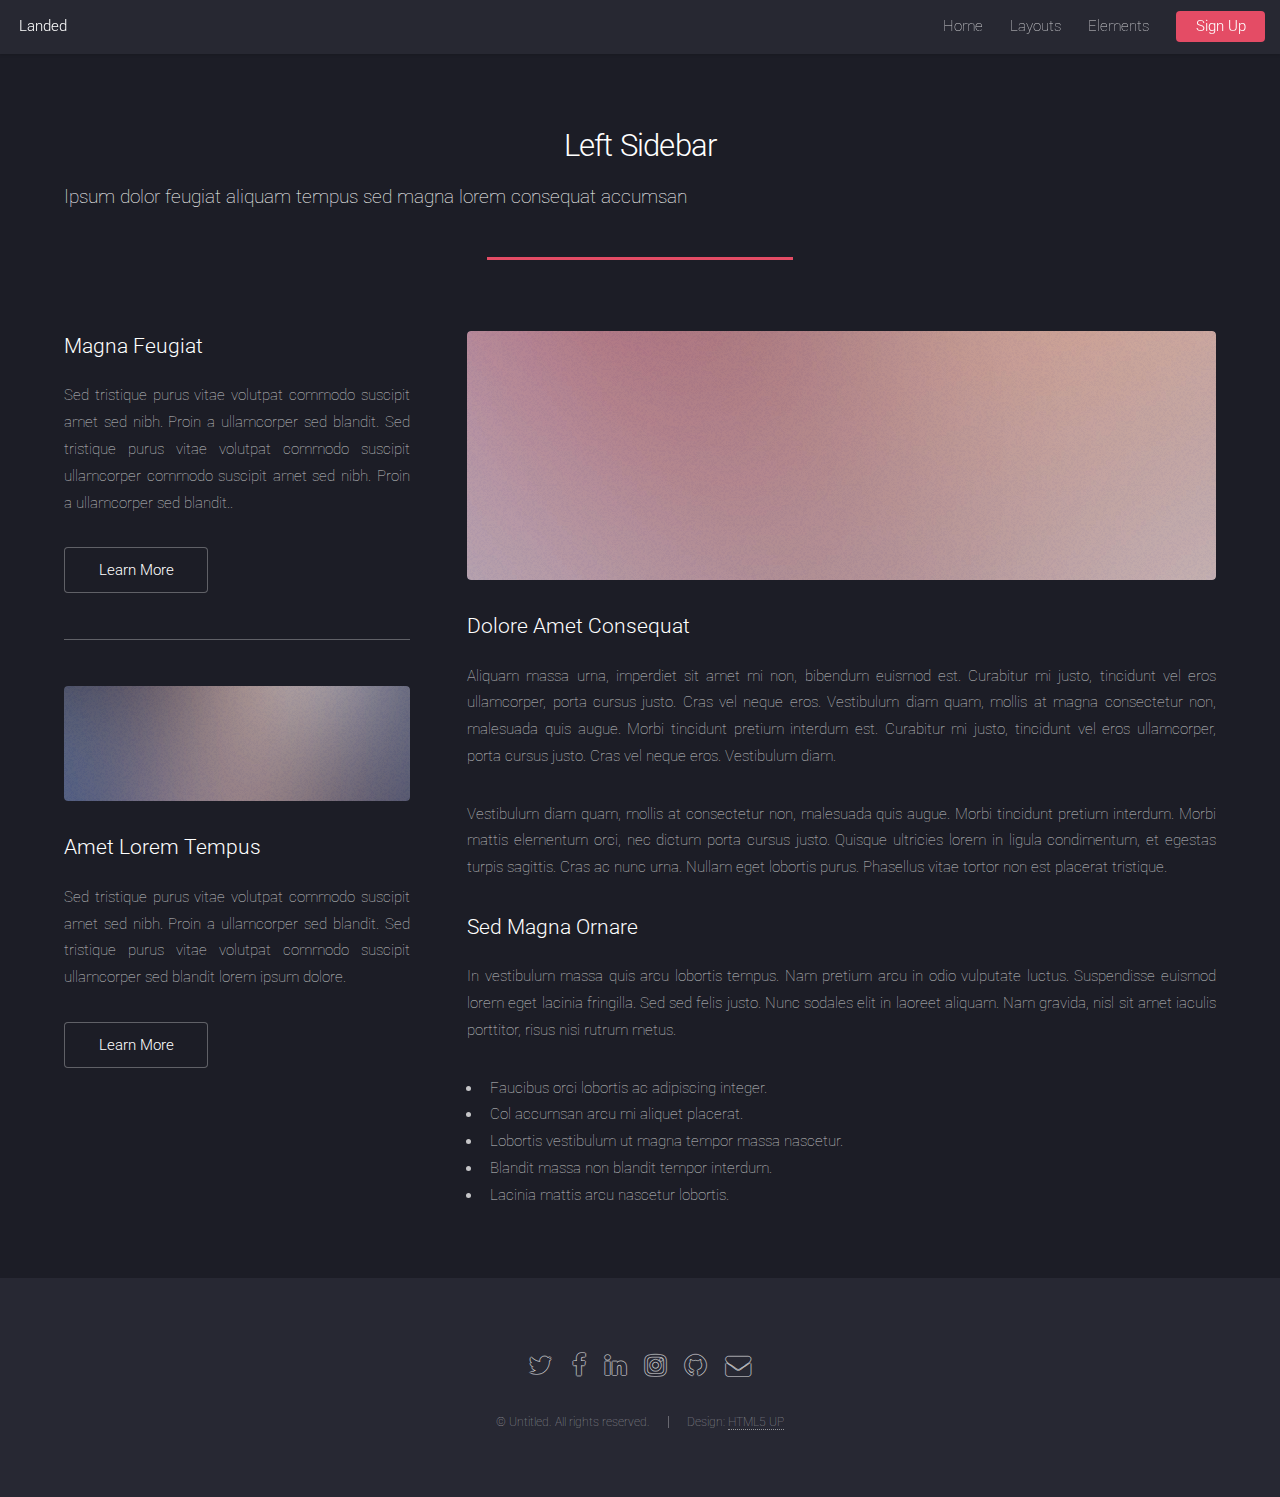
<file: left-sidebar.html>
<!DOCTYPE HTML>
<!--
	Landed by HTML5 UP
	html5up.net | @ajlkn
	Free for personal and commercial use under the CCA 3.0 license (html5up.net/license)
-->
<html>
	<head>
		<title>Left Sidebar - Landed by HTML5 UP</title>
		<meta charset="utf-8" />
		<meta name="viewport" content="width=device-width, initial-scale=1, user-scalable=no" />
		<link rel="stylesheet" href="assets/css/main.css" />
		<noscript><link rel="stylesheet" href="assets/css/noscript.css" /></noscript>
	</head>
	<body class="is-preload">
		<div id="page-wrapper">

			<!-- Header -->
				<header id="header">
					<h1 id="logo"><a href="index.html">Landed</a></h1>
					<nav id="nav">
						<ul>
							<li><a href="index.html">Home</a></li>
							<li>
								<a href="#">Layouts</a>
								<ul>
									<li><a href="left-sidebar.html">Left Sidebar</a></li>
									<li><a href="right-sidebar.html">Right Sidebar</a></li>
									<li><a href="no-sidebar.html">No Sidebar</a></li>
									<li>
										<a href="#">Submenu</a>
										<ul>
											<li><a href="#">Option 1</a></li>
											<li><a href="#">Option 2</a></li>
											<li><a href="#">Option 3</a></li>
											<li><a href="#">Option 4</a></li>
										</ul>
									</li>
								</ul>
							</li>
							<li><a href="elements.html">Elements</a></li>
							<li><a href="#" class="button primary">Sign Up</a></li>
						</ul>
					</nav>
				</header>

			<!-- Main -->
				<div id="main" class="wrapper style1">
					<div class="container">
						<header class="major">
							<h2>Left Sidebar</h2>
							<p>Ipsum dolor feugiat aliquam tempus sed magna lorem consequat accumsan</p>
						</header>
						<div class="row gtr-150">
							<div class="col-4 col-12-medium">

								<!-- Sidebar -->
									<section id="sidebar">
										<section>
											<h3>Magna Feugiat</h3>
											<p>Sed tristique purus vitae volutpat commodo suscipit amet sed nibh. Proin a ullamcorper sed blandit. Sed tristique purus vitae volutpat commodo suscipit ullamcorper commodo suscipit amet sed nibh. Proin a ullamcorper sed blandit..</p>
											<footer>
												<ul class="actions">
													<li><a href="#" class="button">Learn More</a></li>
												</ul>
											</footer>
										</section>
										<hr />
										<section>
											<a href="#" class="image fit"><img src="images/pic06.jpg" alt="" /></a>
											<h3>Amet Lorem Tempus</h3>
											<p>Sed tristique purus vitae volutpat commodo suscipit amet sed nibh. Proin a ullamcorper sed blandit. Sed tristique purus vitae volutpat commodo suscipit ullamcorper sed blandit lorem ipsum dolore.</p>
											<footer>
												<ul class="actions">
													<li><a href="#" class="button">Learn More</a></li>
												</ul>
											</footer>
										</section>
									</section>

							</div>
							<div class="col-8 col-12-medium imp-medium">

								<!-- Content -->
									<section id="content">
										<a href="#" class="image fit"><img src="images/pic05.jpg" alt="" /></a>
										<h3>Dolore Amet Consequat</h3>
										<p>Aliquam massa urna, imperdiet sit amet mi non, bibendum euismod est. Curabitur mi justo, tincidunt vel eros ullamcorper, porta cursus justo. Cras vel neque eros. Vestibulum diam quam, mollis at magna consectetur non, malesuada quis augue. Morbi tincidunt pretium interdum est. Curabitur mi justo, tincidunt vel eros ullamcorper, porta cursus justo. Cras vel neque eros. Vestibulum diam.</p>
										<p>Vestibulum diam quam, mollis at consectetur non, malesuada quis augue. Morbi tincidunt pretium interdum. Morbi mattis elementum orci, nec dictum porta cursus justo. Quisque ultricies lorem in ligula condimentum, et egestas turpis sagittis. Cras ac nunc urna. Nullam eget lobortis purus. Phasellus vitae tortor non est placerat tristique.</p>
										<h3>Sed Magna Ornare</h3>
										<p>In vestibulum massa quis arcu lobortis tempus. Nam pretium arcu in odio vulputate luctus. Suspendisse euismod lorem eget lacinia fringilla. Sed sed felis justo. Nunc sodales elit in laoreet aliquam. Nam gravida, nisl sit amet iaculis porttitor, risus nisi rutrum metus.</p>
										<ul>
											<li>Faucibus orci lobortis ac adipiscing integer.</li>
											<li>Col accumsan arcu mi aliquet placerat.</li>
											<li>Lobortis vestibulum ut magna tempor massa nascetur.</li>
											<li>Blandit massa non blandit tempor interdum.</li>
											<li>Lacinia mattis arcu nascetur lobortis.</li>
										</ul>
									</section>

							</div>
						</div>
					</div>
				</div>

			<!-- Footer -->
				<footer id="footer">
					<ul class="icons">
						<li><a href="#" class="icon alt fa-twitter"><span class="label">Twitter</span></a></li>
						<li><a href="#" class="icon alt fa-facebook"><span class="label">Facebook</span></a></li>
						<li><a href="#" class="icon alt fa-linkedin"><span class="label">LinkedIn</span></a></li>
						<li><a href="#" class="icon alt fa-instagram"><span class="label">Instagram</span></a></li>
						<li><a href="#" class="icon alt fa-github"><span class="label">GitHub</span></a></li>
						<li><a href="#" class="icon alt fa-envelope"><span class="label">Email</span></a></li>
					</ul>
					<ul class="copyright">
						<li>&copy; Untitled. All rights reserved.</li><li>Design: <a href="http://html5up.net">HTML5 UP</a></li>
					</ul>
				</footer>

		</div>

		<!-- Scripts -->
			<script src="assets/js/jquery.min.js"></script>
			<script src="assets/js/jquery.scrolly.min.js"></script>
			<script src="assets/js/jquery.dropotron.min.js"></script>
			<script src="assets/js/jquery.scrollex.min.js"></script>
			<script src="assets/js/browser.min.js"></script>
			<script src="assets/js/breakpoints.min.js"></script>
			<script src="assets/js/util.js"></script>
			<script src="assets/js/main.js"></script>

	</body>
</html>
</file>
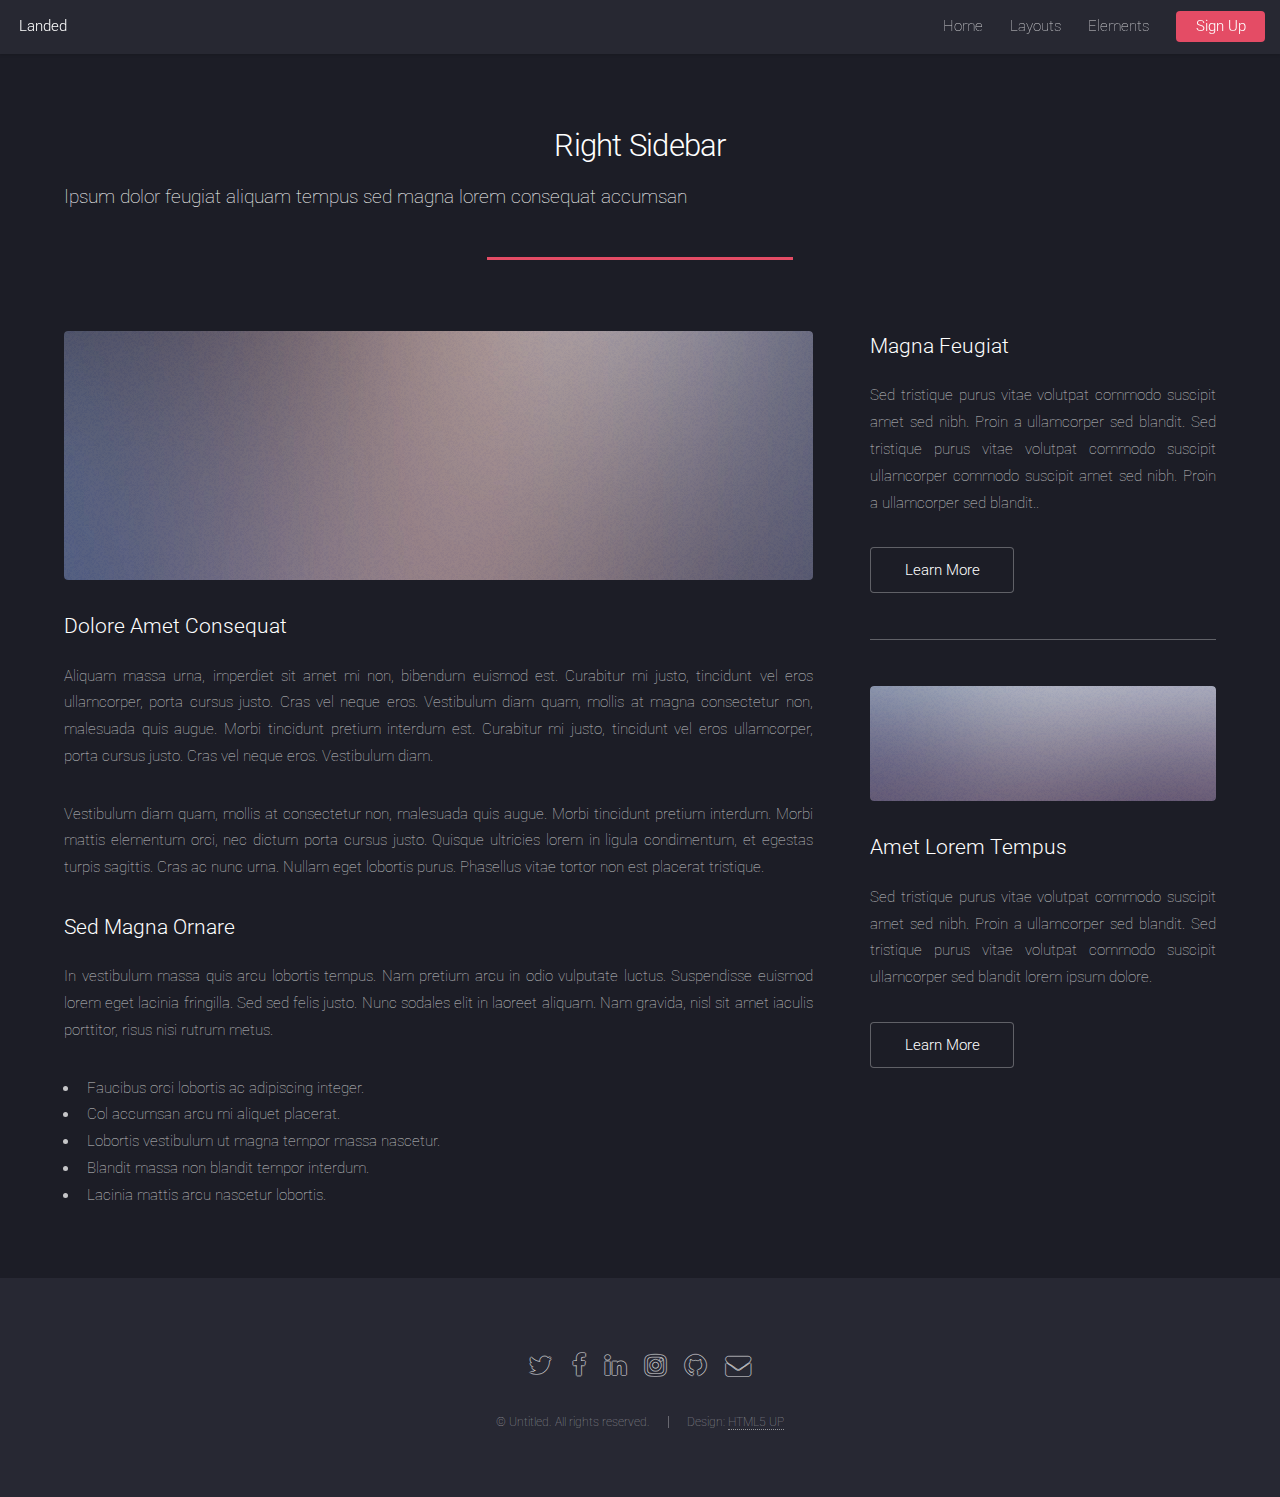
<file: right-sidebar.html>
<!DOCTYPE HTML>
<!--
	Landed by HTML5 UP
	html5up.net | @ajlkn
	Free for personal and commercial use under the CCA 3.0 license (html5up.net/license)
-->
<html>
	<head>
		<title>Right Sidebar - Landed by HTML5 UP</title>
		<meta charset="utf-8" />
		<meta name="viewport" content="width=device-width, initial-scale=1, user-scalable=no" />
		<link rel="stylesheet" href="assets/css/main.css" />
		<noscript><link rel="stylesheet" href="assets/css/noscript.css" /></noscript>
	</head>
	<body class="is-preload">
		<div id="page-wrapper">

			<!-- Header -->
				<header id="header">
					<h1 id="logo"><a href="index.html">Landed</a></h1>
					<nav id="nav">
						<ul>
							<li><a href="index.html">Home</a></li>
							<li>
								<a href="#">Layouts</a>
								<ul>
									<li><a href="left-sidebar.html">Left Sidebar</a></li>
									<li><a href="right-sidebar.html">Right Sidebar</a></li>
									<li><a href="no-sidebar.html">No Sidebar</a></li>
									<li>
										<a href="#">Submenu</a>
										<ul>
											<li><a href="#">Option 1</a></li>
											<li><a href="#">Option 2</a></li>
											<li><a href="#">Option 3</a></li>
											<li><a href="#">Option 4</a></li>
										</ul>
									</li>
								</ul>
							</li>
							<li><a href="elements.html">Elements</a></li>
							<li><a href="#" class="button primary">Sign Up</a></li>
						</ul>
					</nav>
				</header>

			<!-- Main -->
				<div id="main" class="wrapper style1">
					<div class="container">
						<header class="major">
							<h2>Right Sidebar</h2>
							<p>Ipsum dolor feugiat aliquam tempus sed magna lorem consequat accumsan</p>
						</header>
						<div class="row gtr-150">
							<div class="col-8 col-12-medium">

								<!-- Content -->
									<section id="content">
										<a href="#" class="image fit"><img src="images/pic06.jpg" alt="" /></a>
										<h3>Dolore Amet Consequat</h3>
										<p>Aliquam massa urna, imperdiet sit amet mi non, bibendum euismod est. Curabitur mi justo, tincidunt vel eros ullamcorper, porta cursus justo. Cras vel neque eros. Vestibulum diam quam, mollis at magna consectetur non, malesuada quis augue. Morbi tincidunt pretium interdum est. Curabitur mi justo, tincidunt vel eros ullamcorper, porta cursus justo. Cras vel neque eros. Vestibulum diam.</p>
										<p>Vestibulum diam quam, mollis at consectetur non, malesuada quis augue. Morbi tincidunt pretium interdum. Morbi mattis elementum orci, nec dictum porta cursus justo. Quisque ultricies lorem in ligula condimentum, et egestas turpis sagittis. Cras ac nunc urna. Nullam eget lobortis purus. Phasellus vitae tortor non est placerat tristique.</p>
										<h3>Sed Magna Ornare</h3>
										<p>In vestibulum massa quis arcu lobortis tempus. Nam pretium arcu in odio vulputate luctus. Suspendisse euismod lorem eget lacinia fringilla. Sed sed felis justo. Nunc sodales elit in laoreet aliquam. Nam gravida, nisl sit amet iaculis porttitor, risus nisi rutrum metus.</p>
										<ul>
											<li>Faucibus orci lobortis ac adipiscing integer.</li>
											<li>Col accumsan arcu mi aliquet placerat.</li>
											<li>Lobortis vestibulum ut magna tempor massa nascetur.</li>
											<li>Blandit massa non blandit tempor interdum.</li>
											<li>Lacinia mattis arcu nascetur lobortis.</li>
										</ul>
									</section>

							</div>
							<div class="col-4 col-12-medium">

								<!-- Sidebar -->
									<section id="sidebar">
										<section>
											<h3>Magna Feugiat</h3>
											<p>Sed tristique purus vitae volutpat commodo suscipit amet sed nibh. Proin a ullamcorper sed blandit. Sed tristique purus vitae volutpat commodo suscipit ullamcorper commodo suscipit amet sed nibh. Proin a ullamcorper sed blandit..</p>
											<footer>
												<ul class="actions">
													<li><a href="#" class="button">Learn More</a></li>
												</ul>
											</footer>
										</section>
										<hr />
										<section>
											<a href="#" class="image fit"><img src="images/pic07.jpg" alt="" /></a>
											<h3>Amet Lorem Tempus</h3>
											<p>Sed tristique purus vitae volutpat commodo suscipit amet sed nibh. Proin a ullamcorper sed blandit. Sed tristique purus vitae volutpat commodo suscipit ullamcorper sed blandit lorem ipsum dolore.</p>
											<footer>
												<ul class="actions">
													<li><a href="#" class="button">Learn More</a></li>
												</ul>
											</footer>
										</section>
									</section>

							</div>
						</div>
					</div>
				</div>

			<!-- Footer -->
				<footer id="footer">
					<ul class="icons">
						<li><a href="#" class="icon alt fa-twitter"><span class="label">Twitter</span></a></li>
						<li><a href="#" class="icon alt fa-facebook"><span class="label">Facebook</span></a></li>
						<li><a href="#" class="icon alt fa-linkedin"><span class="label">LinkedIn</span></a></li>
						<li><a href="#" class="icon alt fa-instagram"><span class="label">Instagram</span></a></li>
						<li><a href="#" class="icon alt fa-github"><span class="label">GitHub</span></a></li>
						<li><a href="#" class="icon alt fa-envelope"><span class="label">Email</span></a></li>
					</ul>
					<ul class="copyright">
						<li>&copy; Untitled. All rights reserved.</li><li>Design: <a href="http://html5up.net">HTML5 UP</a></li>
					</ul>
				</footer>

		</div>

		<!-- Scripts -->
			<script src="assets/js/jquery.min.js"></script>
			<script src="assets/js/jquery.scrolly.min.js"></script>
			<script src="assets/js/jquery.dropotron.min.js"></script>
			<script src="assets/js/jquery.scrollex.min.js"></script>
			<script src="assets/js/browser.min.js"></script>
			<script src="assets/js/breakpoints.min.js"></script>
			<script src="assets/js/util.js"></script>
			<script src="assets/js/main.js"></script>

	</body>
</html>
</file>
<file: assets/css/noscript.css>
/*
	Landed by HTML5 UP
	html5up.net | @ajlkn
	Free for personal and commercial use under the CCA 3.0 license (html5up.net/license)
*/

/* Loader */

	body.landing.is-preload:before {
		display: none;
	}

	body.landing.is-preload:after {
		display: none;
	}
</file>
<file: assets/css/main.css>
@import url("font-awesome.min.css");
@import url("https://fonts.googleapis.com/css?family=Roboto:100,300,100italic,300italic");

/*
	Landed by HTML5 UP
	html5up.net | @ajlkn
	Free for personal and commercial use under the CCA 3.0 license (html5up.net/license)
*/

html, body, div, span, applet, object,
iframe, h1, h2, h3, h4, h5, h6, p, blockquote,
pre, a, abbr, acronym, address, big, cite,
code, del, dfn, em, img, ins, kbd, q, s, samp,
small, strike, strong, sub, sup, tt, var, b,
u, i, center, dl, dt, dd, ol, ul, li, fieldset,
form, label, legend, table, caption, tbody,
tfoot, thead, tr, th, td, article, aside,
canvas, details, embed, figure, figcaption,
footer, header, hgroup, menu, nav, output, ruby,
section, summary, time, mark, audio, video {
	margin: 0;
	padding: 0;
	border: 0;
	font-size: 100%;
	font: inherit;
	vertical-align: baseline;}

article, aside, details, figcaption, figure,
footer, header, hgroup, menu, nav, section {
	display: block;}

body {
	line-height: 1;
}

ol, ul {
	list-style: none;
}

blockquote, q {
	quotes: none;
}

	blockquote:before, blockquote:after, q:before, q:after {
		content: '';
		content: none;
	}

table {
	border-collapse: collapse;
	border-spacing: 0;
}

body {
	-webkit-text-size-adjust: none;
}

mark {
	background-color: transparent;
	color: inherit;
}

input::-moz-focus-inner {
	border: 0;
	padding: 0;
}

input, select, textarea {
	-moz-appearance: none;
	-webkit-appearance: none;
	-ms-appearance: none;
	appearance: none;
}

/* Basic */

	html {
		box-sizing: border-box;
	}

	*, *:before, *:after {
		box-sizing: inherit;
	}

	html, body {
		background: #1c1d26;
	}

	body.is-preload *, body.is-preload *:before, body.is-preload *:after {
		-moz-animation: none !important;
		-webkit-animation: none !important;
		-ms-animation: none !important;
		animation: none !important;
		-moz-transition: none !important;
		-webkit-transition: none !important;
		-ms-transition: none !important;
		transition: none !important;
	}

	body, input, select, textarea {
		color: rgba(255, 255, 255, 0.75);
		font-family: "Roboto", Helvetica, sans-serif;
		font-size: 15pt;
		font-weight: 100;
		line-height: 1.75em;
	}

	a {
		-moz-transition: border-color 0.2s ease-in-out, color 0.2s ease-in-out;
		-webkit-transition: border-color 0.2s ease-in-out, color 0.2s ease-in-out;
		-ms-transition: border-color 0.2s ease-in-out, color 0.2s ease-in-out;
		transition: border-color 0.2s ease-in-out, color 0.2s ease-in-out;
		border-bottom: dotted 1px;
		color: #e44c65;
		text-decoration: none;
	}

		a:hover {
			color: #e44c65 !important;
			border-bottom-color: transparent;
		}

	strong, b {
		color: #ffffff;
		font-weight: 300;
	}

	em, i {
		font-style: italic;
	}

	p {
		margin: 0 0 2em 0;
		text-align: justify;
	}

	h1, h2, h3, h4, h5, h6 {
		color: #ffffff;
		font-weight: 300;
		line-height: 1em;
		margin: 0 0 1em 0;
	}

		h1 a, h2 a, h3 a, h4 a, h5 a, h6 a {
			color: inherit;
			border: 0;
		}

	h2 {
		font-size: 2em;
		line-height: 1.5em;
		letter-spacing: -0.025em;
	}

	h3 {
		font-size: 1.35em;
		line-height: 1.5em;
	}

	h4 {
		font-size: 1.1em;
		line-height: 1.5em;
	}

	h5 {
		font-size: 0.9em;
		line-height: 1.5em;
	}

	h6 {
		font-size: 0.7em;
		line-height: 1.5em;
	}

	sub {
		font-size: 0.8em;
		position: relative;
		top: 0.5em;
	}

	sup {
		font-size: 0.8em;
		position: relative;
		top: -0.5em;
	}

	hr {
		border: 0;
		border-bottom: solid 1px rgba(255, 255, 255, 0.3);
		margin: 3em 0;
	}

		hr.major {
			margin: 4em 0;
		}

	blockquote {
		border-left: solid 4px rgba(255, 255, 255, 0.3);
		font-style: italic;
		margin: 0 0 2em 0;
		padding: 0.5em 0 0.5em 2em;
	}

	code {
		background: rgba(255, 255, 255, 0.075);
		border-radius: 4px;
		font-family: "Courier New", monospace;
		font-size: 0.9em;
		margin: 0 0.25em;
		padding: 0.25em 0.65em;
	}

	pre {
		-webkit-overflow-scrolling: touch;
		font-family: "Courier New", monospace;
		font-size: 0.9em;
		margin: 0 0 2em 0;
	}

		pre code {
			display: block;
			line-height: 1.75em;
			padding: 1em 1.5em;
			overflow-x: auto;
		}

	.align-left {
		text-align: left;
	}

	.align-center {
		text-align: center;
	}

	.align-right {
		text-align: right;
	}

#fecha {
	color: #FFFFFF;
	width: 100%;
	background-color: #1c1d26;
	height: 100%;
	box-sizing: border-box;
	border-radius: 3px;

}

#reproducir, #reproducir1  {
	border-radius: 3px;
	box-sizing: border-box;
	margin-left: 4px;
}

#reiniciar, #reiniciar1 {
	border-radius: 3px;
	box-sizing: border-box;
	margin-left: 4px;
}

#atras, #atras1 {
	border-radius: 3px;
	box-sizing: border-box;
	margin-left: 4px;
}

#adelantar, #adelantar1 {
	border-radius: 3px;
	box-sizing: border-box;
	margin-left: 4px;
}

#fondoacquavideo, .video1, #fondoacquavideo1, .video2 {
	width: 640px;
	height: 480px;
	border-radius: 10px solid;
	border-color: #FFFFFF;
	margin-right: auto;
	margin-left: auto;

}

.barra_volumen {
	float: left;
	margin-right: auto;
	margin-left: 10px;
	display: flex;
   	justify-content: center;
   	align-items: center;
   	border-radius: 3px;
	box-sizing: border-box;

}

.botonera_video {
	
	margin-right: auto;
	margin-left: 60px;
	
   	
	border-radius: 10px solid;
	border-color: #FFFFFF;

}


.eliminar {
	display: flex;
   	justify-content: center;
   	align-items: center;
   	border-radius: 3px;
	box-sizing: border-box;
}


/* Loader */

	@-moz-keyframes spinner-show {
		0% {
			opacity: 0;
		}

		100% {
			opacity: 1;
		}
	}

	@-webkit-keyframes spinner-show {
		0% {
			opacity: 0;
		}

		100% {
			opacity: 1;
		}
	}

	@-ms-keyframes spinner-show {
		0% {
			opacity: 0;
		}

		100% {
			opacity: 1;
		}
	}

	@keyframes spinner-show {
		0% {
			opacity: 0;
		}

		100% {
			opacity: 1;
		}
	}

	@-moz-keyframes spinner-hide {
		0% {
			color: rgba(255, 255, 255, 0.15);
			z-index: 100001;
			-moz-transform: scale(1) rotate(0deg);
			-webkit-transform: scale(1) rotate(0deg);
			-ms-transform: scale(1) rotate(0deg);
			transform: scale(1) rotate(0deg);
		}

		99% {
			color: #1c1d26;
			z-index: 100001;
			-moz-transform: scale(0.5) rotate(360deg);
			-webkit-transform: scale(0.5) rotate(360deg);
			-ms-transform: scale(0.5) rotate(360deg);
			transform: scale(0.5) rotate(360deg);
		}

		100% {
			color: #1c1d26;
			z-index: -1;
			-moz-transform: scale(0.5) rotate(360deg);
			-webkit-transform: scale(0.5) rotate(360deg);
			-ms-transform: scale(0.5) rotate(360deg);
			transform: scale(0.5) rotate(360deg);
		}
	}

	@-webkit-keyframes spinner-hide {
		0% {
			color: rgba(255, 255, 255, 0.15);
			z-index: 100001;
			-moz-transform: scale(1) rotate(0deg);
			-webkit-transform: scale(1) rotate(0deg);
			-ms-transform: scale(1) rotate(0deg);
			transform: scale(1) rotate(0deg);
		}

		99% {
			color: #1c1d26;
			z-index: 100001;
			-moz-transform: scale(0.5) rotate(360deg);
			-webkit-transform: scale(0.5) rotate(360deg);
			-ms-transform: scale(0.5) rotate(360deg);
			transform: scale(0.5) rotate(360deg);
		}

		100% {
			color: #1c1d26;
			z-index: -1;
			-moz-transform: scale(0.5) rotate(360deg);
			-webkit-transform: scale(0.5) rotate(360deg);
			-ms-transform: scale(0.5) rotate(360deg);
			transform: scale(0.5) rotate(360deg);
		}
	}

	@-ms-keyframes spinner-hide {
		0% {
			color: rgba(255, 255, 255, 0.15);
			z-index: 100001;
			-moz-transform: scale(1) rotate(0deg);
			-webkit-transform: scale(1) rotate(0deg);
			-ms-transform: scale(1) rotate(0deg);
			transform: scale(1) rotate(0deg);
		}

		99% {
			color: #1c1d26;
			z-index: 100001;
			-moz-transform: scale(0.5) rotate(360deg);
			-webkit-transform: scale(0.5) rotate(360deg);
			-ms-transform: scale(0.5) rotate(360deg);
			transform: scale(0.5) rotate(360deg);
		}

		100% {
			color: #1c1d26;
			z-index: -1;
			-moz-transform: scale(0.5) rotate(360deg);
			-webkit-transform: scale(0.5) rotate(360deg);
			-ms-transform: scale(0.5) rotate(360deg);
			transform: scale(0.5) rotate(360deg);
		}
	}

	@keyframes spinner-hide {
		0% {
			color: rgba(255, 255, 255, 0.15);
			z-index: 100001;
			-moz-transform: scale(1) rotate(0deg);
			-webkit-transform: scale(1) rotate(0deg);
			-ms-transform: scale(1) rotate(0deg);
			transform: scale(1) rotate(0deg);
		}

		99% {
			color: #1c1d26;
			z-index: 100001;
			-moz-transform: scale(0.5) rotate(360deg);
			-webkit-transform: scale(0.5) rotate(360deg);
			-ms-transform: scale(0.5) rotate(360deg);
			transform: scale(0.5) rotate(360deg);
		}

		100% {
			color: #1c1d26;
			z-index: -1;
			-moz-transform: scale(0.5) rotate(360deg);
			-webkit-transform: scale(0.5) rotate(360deg);
			-ms-transform: scale(0.5) rotate(360deg);
			transform: scale(0.5) rotate(360deg);
		}
	}

	@-moz-keyframes spinner-rotate {
		0% {
			-moz-transform: scale(1) rotate(0deg);
			-webkit-transform: scale(1) rotate(0deg);
			-ms-transform: scale(1) rotate(0deg);
			transform: scale(1) rotate(0deg);
		}

		100% {
			-moz-transform: scale(1) rotate(360deg);
			-webkit-transform: scale(1) rotate(360deg);
			-ms-transform: scale(1) rotate(360deg);
			transform: scale(1) rotate(360deg);
		}
	}

	@-webkit-keyframes spinner-rotate {
		0% {
			-moz-transform: scale(1) rotate(0deg);
			-webkit-transform: scale(1) rotate(0deg);
			-ms-transform: scale(1) rotate(0deg);
			transform: scale(1) rotate(0deg);
		}

		100% {
			-moz-transform: scale(1) rotate(360deg);
			-webkit-transform: scale(1) rotate(360deg);
			-ms-transform: scale(1) rotate(360deg);
			transform: scale(1) rotate(360deg);
		}
	}

	@-ms-keyframes spinner-rotate {
		0% {
			-moz-transform: scale(1) rotate(0deg);
			-webkit-transform: scale(1) rotate(0deg);
			-ms-transform: scale(1) rotate(0deg);
			transform: scale(1) rotate(0deg);
		}

		100% {
			-moz-transform: scale(1) rotate(360deg);
			-webkit-transform: scale(1) rotate(360deg);
			-ms-transform: scale(1) rotate(360deg);
			transform: scale(1) rotate(360deg);
		}
	}

	@keyframes spinner-rotate {
		0% {
			-moz-transform: scale(1) rotate(0deg);
			-webkit-transform: scale(1) rotate(0deg);
			-ms-transform: scale(1) rotate(0deg);
			transform: scale(1) rotate(0deg);
		}

		100% {
			-moz-transform: scale(1) rotate(360deg);
			-webkit-transform: scale(1) rotate(360deg);
			-ms-transform: scale(1) rotate(360deg);
			transform: scale(1) rotate(360deg);
		}
	}

	@-moz-keyframes overlay-hide {
		0% {
			opacity: 1;
			z-index: 100000;
		}

		15% {
			opacity: 1;
			z-index: 100000;
		}

		99% {
			opacity: 0;
			z-index: 100000;
		}

		100% {
			opacity: 0;
			z-index: -1;
		}
	}

	@-webkit-keyframes overlay-hide {
		0% {
			opacity: 1;
			z-index: 100000;
		}

		15% {
			opacity: 1;
			z-index: 100000;
		}

		99% {
			opacity: 0;
			z-index: 100000;
		}

		100% {
			opacity: 0;
			z-index: -1;
		}
	}

	@-ms-keyframes overlay-hide {
		0% {
			opacity: 1;
			z-index: 100000;
		}

		15% {
			opacity: 1;
			z-index: 100000;
		}

		99% {
			opacity: 0;
			z-index: 100000;
		}

		100% {
			opacity: 0;
			z-index: -1;
		}
	}

	@keyframes overlay-hide {
		0% {
			opacity: 1;
			z-index: 100000;
		}

		15% {
			opacity: 1;
			z-index: 100000;
		}

		99% {
			opacity: 0;
			z-index: 100000;
		}

		100% {
			opacity: 0;
			z-index: -1;
		}
	}

	body.landing {
		text-decoration: none;
	}

		body.landing:before {
			-moz-osx-font-smoothing: grayscale;
			-webkit-font-smoothing: antialiased;
			font-family: FontAwesome;
			font-style: normal;
			font-weight: normal;
			text-transform: none !important;
		}

		body.landing:before {
			-moz-animation: spinner-show 1.5s 1 0.25s ease forwards, spinner-hide 0.25s ease-in-out forwards !important;
			-webkit-animation: spinner-show 1.5s 1 0.25s ease forwards, spinner-hide 0.25s ease-in-out forwards !important;
			-ms-animation: spinner-show 1.5s 1 0.25s ease forwards, spinner-hide 0.25s ease-in-out forwards !important;
			animation: spinner-show 1.5s 1 0.25s ease forwards, spinner-hide 0.25s ease-in-out forwards !important;
			-moz-transform-origin: 50% 50%;
			-webkit-transform-origin: 50% 50%;
			-ms-transform-origin: 50% 50%;
			transform-origin: 50% 50%;
			color: rgba(255, 255, 255, 0.15);
			content: '\f1ce';
			cursor: default;
			display: block;
			font-size: 2em;
			height: 2em;
			left: 50%;
			line-height: 2em;
			margin: -1em 0 0 -1em;
			opacity: 0;
			position: fixed;
			text-align: center;
			top: 50%;
			width: 2em;
			z-index: -1;
		}

		body.landing:after {
			-moz-animation: overlay-hide 1.5s ease-in forwards !important;
			-webkit-animation: overlay-hide 1.5s ease-in forwards !important;
			-ms-animation: overlay-hide 1.5s ease-in forwards !important;
			animation: overlay-hide 1.5s ease-in forwards !important;
			background: #1c1d26;
			content: '';
			display: block;
			height: 100%;
			left: 0;
			opacity: 0;
			position: fixed;
			top: 0;
			width: 100%;
			z-index: -1;
		}

		body.landing.is-preload:before {
			-moz-animation: spinner-show 1.5s 1 0.25s ease forwards, spinner-rotate 0.75s infinite linear !important;
			-webkit-animation: spinner-show 1.5s 1 0.25s ease forwards, spinner-rotate 0.75s infinite linear !important;
			-ms-animation: spinner-show 1.5s 1 0.25s ease forwards, spinner-rotate 0.75s infinite linear !important;
			animation: spinner-show 1.5s 1 0.25s ease forwards, spinner-rotate 0.75s infinite linear !important;
			z-index: 100001;
		}

		body.landing.is-preload:after {
			-moz-animation: none !important;
			-webkit-animation: none !important;
			-ms-animation: none !important;
			animation: none !important;
			opacity: 1;
			z-index: 100000;
		}

	@media (-webkit-min-device-pixel-ratio: 2) {

		body.landing:before {
			line-height: 2.025em;
		}

	}

/* Container */

	.container {
		margin: 0 auto;
		max-width: calc(100% - 4em);
		width: 70em;
	}

		.container.xsmall {
			width: 17.5em;
		}

		.container.small {
			width: 35em;
		}

		.container.medium {
			width: 52.5em;
		}

		.container.large {
			width: 87.5em;
		}

		.container.xlarge {
			width: 105em;
		}

		.container.max {
			width: 100%;
		}

		@media screen and (max-width: 1280px) {

			.container {
				width: 90%;
				max-width: 100%;
			}

		}

		@media screen and (max-width: 980px) {

			.container {
				width: 100% !important;
			}

		}

/* Row */

	.row {
		display: flex;
		flex-wrap: wrap;
		box-sizing: border-box;
		align-items: stretch;
	}

		.row > * {
			box-sizing: border-box;
		}

		.row.gtr-uniform > * > :last-child {
			margin-bottom: 0;
		}

		.row.aln-left {
			justify-content: flex-start;
		}

		.row.aln-center {
			justify-content: center;
		}

		.row.aln-right {
			justify-content: flex-end;
		}

		.row.aln-top {
			align-items: flex-start;
		}

		.row.aln-middle {
			align-items: center;
		}

		.row.aln-bottom {
			align-items: flex-end;
		}

		.row > .imp {
			order: -1;
		}

		.row > .col-1 {
			width: 8.3333333333%;
		}

		.row > .off-1 {
			margin-left: 8.3333333333%;
		}

		.row > .col-2 {
			width: 16.6666666667%;
		}

		.row > .off-2 {
			margin-left: 16.6666666667%;
		}

		.row > .col-3 {
			width: 25%;
		}

		.row > .off-3 {
			margin-left: 25%;
		}

		.row > .col-4 {
			width: 33.3333333333%;
		}

		.row > .off-4 {
			margin-left: 33.3333333333%;
		}

		.row > .col-5 {
			width: 41.6666666667%;
		}

		.row > .off-5 {
			margin-left: 41.6666666667%;
		}

		.row > .col-6 {
			width: 50%;
		}

		.row > .off-6 {
			margin-left: 50%;
		}

		.row > .col-7 {
			width: 58.3333333333%;
		}

		.row > .off-7 {
			margin-left: 58.3333333333%;
		}

		.row > .col-8 {
			width: 66.6666666667%;
		}

		.row > .off-8 {
			margin-left: 66.6666666667%;
		}

		.row > .col-9 {
			width: 75%;
		}

		.row > .off-9 {
			margin-left: 75%;
		}

		.row > .col-10 {
			width: 83.3333333333%;
		}

		.row > .off-10 {
			margin-left: 83.3333333333%;
		}

		.row > .col-11 {
			width: 91.6666666667%;
		}

		.row > .off-11 {
			margin-left: 91.6666666667%;
		}

		.row > .col-12 {
			width: 100%;
		}

		.row > .off-12 {
			margin-left: 100%;
		}

		.row.gtr-0 {
			margin-top: 0;
			margin-left: 0em;
		}

			.row.gtr-0 > * {
				padding: 0 0 0 0em;
			}

			.row.gtr-0.gtr-uniform {
				margin-top: 0em;
			}

				.row.gtr-0.gtr-uniform > * {
					padding-top: 0em;
				}

		.row.gtr-25 {
			margin-top: 0;
			margin-left: -0.625em;
		}

			.row.gtr-25 > * {
				padding: 0 0 0 0.625em;
			}

			.row.gtr-25.gtr-uniform {
				margin-top: -0.625em;
			}

				.row.gtr-25.gtr-uniform > * {
					padding-top: 0.625em;
				}

		.row.gtr-50 {
			margin-top: 0;
			margin-left: -1.25em;
		}

			.row.gtr-50 > * {
				padding: 0 0 0 1.25em;
			}

			.row.gtr-50.gtr-uniform {
				margin-top: -1.25em;
			}

				.row.gtr-50.gtr-uniform > * {
					padding-top: 1.25em;
				}

		.row {
			margin-top: 0;
			margin-left: -2.5em;
		}

			.row > * {
				padding: 0 0 0 2.5em;
			}

			.row.gtr-uniform {
				margin-top: -2.5em;
			}

				.row.gtr-uniform > * {
					padding-top: 2.5em;
				}

		.row.gtr-150 {
			margin-top: 0;
			margin-left: -3.75em;
		}

			.row.gtr-150 > * {
				padding: 0 0 0 3.75em;
			}

			.row.gtr-150.gtr-uniform {
				margin-top: -3.75em;
			}

				.row.gtr-150.gtr-uniform > * {
					padding-top: 3.75em;
				}

		.row.gtr-200 {
			margin-top: 0;
			margin-left: -5em;
		}

			.row.gtr-200 > * {
				padding: 0 0 0 5em;
			}

			.row.gtr-200.gtr-uniform {
				margin-top: -5em;
			}

				.row.gtr-200.gtr-uniform > * {
					padding-top: 5em;
				}

		@media screen and (max-width: 1680px) {

			.row {
				display: flex;
				flex-wrap: wrap;
				box-sizing: border-box;
				align-items: stretch;
			}

				.row > * {
					box-sizing: border-box;
				}

				.row.gtr-uniform > * > :last-child {
					margin-bottom: 0;
				}

				.row.aln-left {
					justify-content: flex-start;
				}

				.row.aln-center {
					justify-content: center;
				}

				.row.aln-right {
					justify-content: flex-end;
				}

				.row.aln-top {
					align-items: flex-start;
				}

				.row.aln-middle {
					align-items: center;
				}

				.row.aln-bottom {
					align-items: flex-end;
				}

				.row > .imp-xlarge {
					order: -1;
				}

				.row > .col-1-xlarge {
					width: 8.3333333333%;
				}

				.row > .off-1-xlarge {
					margin-left: 8.3333333333%;
				}

				.row > .col-2-xlarge {
					width: 16.6666666667%;
				}

				.row > .off-2-xlarge {
					margin-left: 16.6666666667%;
				}

				.row > .col-3-xlarge {
					width: 25%;
				}

				.row > .off-3-xlarge {
					margin-left: 25%;
				}

				.row > .col-4-xlarge {
					width: 33.3333333333%;
				}

				.row > .off-4-xlarge {
					margin-left: 33.3333333333%;
				}

				.row > .col-5-xlarge {
					width: 41.6666666667%;
				}

				.row > .off-5-xlarge {
					margin-left: 41.6666666667%;
				}

				.row > .col-6-xlarge {
					width: 50%;
				}

				.row > .off-6-xlarge {
					margin-left: 50%;
				}

				.row > .col-7-xlarge {
					width: 58.3333333333%;
				}

				.row > .off-7-xlarge {
					margin-left: 58.3333333333%;
				}

				.row > .col-8-xlarge {
					width: 66.6666666667%;
				}

				.row > .off-8-xlarge {
					margin-left: 66.6666666667%;
				}

				.row > .col-9-xlarge {
					width: 75%;
				}

				.row > .off-9-xlarge {
					margin-left: 75%;
				}

				.row > .col-10-xlarge {
					width: 83.3333333333%;
				}

				.row > .off-10-xlarge {
					margin-left: 83.3333333333%;
				}

				.row > .col-11-xlarge {
					width: 91.6666666667%;
				}

				.row > .off-11-xlarge {
					margin-left: 91.6666666667%;
				}

				.row > .col-12-xlarge {
					width: 100%;
				}

				.row > .off-12-xlarge {
					margin-left: 100%;
				}

				.row.gtr-0 {
					margin-top: 0;
					margin-left: 0em;
				}

					.row.gtr-0 > * {
						padding: 0 0 0 0em;
					}

					.row.gtr-0.gtr-uniform {
						margin-top: 0em;
					}

						.row.gtr-0.gtr-uniform > * {
							padding-top: 0em;
						}

				.row.gtr-25 {
					margin-top: 0;
					margin-left: -0.625em;
				}

					.row.gtr-25 > * {
						padding: 0 0 0 0.625em;
					}

					.row.gtr-25.gtr-uniform {
						margin-top: -0.625em;
					}

						.row.gtr-25.gtr-uniform > * {
							padding-top: 0.625em;
						}

				.row.gtr-50 {
					margin-top: 0;
					margin-left: -1.25em;
				}

					.row.gtr-50 > * {
						padding: 0 0 0 1.25em;
					}

					.row.gtr-50.gtr-uniform {
						margin-top: -1.25em;
					}

						.row.gtr-50.gtr-uniform > * {
							padding-top: 1.25em;
						}

				.row {
					margin-top: 0;
					margin-left: -2.5em;
				}

					.row > * {
						padding: 0 0 0 2.5em;
					}

					.row.gtr-uniform {
						margin-top: -2.5em;
					}

						.row.gtr-uniform > * {
							padding-top: 2.5em;
						}

				.row.gtr-150 {
					margin-top: 0;
					margin-left: -3.75em;
				}

					.row.gtr-150 > * {
						padding: 0 0 0 3.75em;
					}

					.row.gtr-150.gtr-uniform {
						margin-top: -3.75em;
					}

						.row.gtr-150.gtr-uniform > * {
							padding-top: 3.75em;
						}

				.row.gtr-200 {
					margin-top: 0;
					margin-left: -5em;
				}

					.row.gtr-200 > * {
						padding: 0 0 0 5em;
					}

					.row.gtr-200.gtr-uniform {
						margin-top: -5em;
					}

						.row.gtr-200.gtr-uniform > * {
							padding-top: 5em;
						}

		}

		@media screen and (max-width: 1280px) {

			.row {
				display: flex;
				flex-wrap: wrap;
				box-sizing: border-box;
				align-items: stretch;
			}

				.row > * {
					box-sizing: border-box;
				}

				.row.gtr-uniform > * > :last-child {
					margin-bottom: 0;
				}

				.row.aln-left {
					justify-content: flex-start;
				}

				.row.aln-center {
					justify-content: center;
				}

				.row.aln-right {
					justify-content: flex-end;
				}

				.row.aln-top {
					align-items: flex-start;
				}

				.row.aln-middle {
					align-items: center;
				}

				.row.aln-bottom {
					align-items: flex-end;
				}

				.row > .imp-large {
					order: -1;
				}

				.row > .col-1-large {
					width: 8.3333333333%;
				}

				.row > .off-1-large {
					margin-left: 8.3333333333%;
				}

				.row > .col-2-large {
					width: 16.6666666667%;
				}

				.row > .off-2-large {
					margin-left: 16.6666666667%;
				}

				.row > .col-3-large {
					width: 25%;
				}

				.row > .off-3-large {
					margin-left: 25%;
				}

				.row > .col-4-large {
					width: 33.3333333333%;
				}

				.row > .off-4-large {
					margin-left: 33.3333333333%;
				}

				.row > .col-5-large {
					width: 41.6666666667%;
				}

				.row > .off-5-large {
					margin-left: 41.6666666667%;
				}

				.row > .col-6-large {
					width: 50%;
				}

				.row > .off-6-large {
					margin-left: 50%;
				}

				.row > .col-7-large {
					width: 58.3333333333%;
				}

				.row > .off-7-large {
					margin-left: 58.3333333333%;
				}

				.row > .col-8-large {
					width: 66.6666666667%;
				}

				.row > .off-8-large {
					margin-left: 66.6666666667%;
				}

				.row > .col-9-large {
					width: 75%;
				}

				.row > .off-9-large {
					margin-left: 75%;
				}

				.row > .col-10-large {
					width: 83.3333333333%;
				}

				.row > .off-10-large {
					margin-left: 83.3333333333%;
				}

				.row > .col-11-large {
					width: 91.6666666667%;
				}

				.row > .off-11-large {
					margin-left: 91.6666666667%;
				}

				.row > .col-12-large {
					width: 100%;
				}

				.row > .off-12-large {
					margin-left: 100%;
				}

				.row.gtr-0 {
					margin-top: 0;
					margin-left: 0em;
				}

					.row.gtr-0 > * {
						padding: 0 0 0 0em;
					}

					.row.gtr-0.gtr-uniform {
						margin-top: 0em;
					}

						.row.gtr-0.gtr-uniform > * {
							padding-top: 0em;
						}

				.row.gtr-25 {
					margin-top: 0;
					margin-left: -0.625em;
				}

					.row.gtr-25 > * {
						padding: 0 0 0 0.625em;
					}

					.row.gtr-25.gtr-uniform {
						margin-top: -0.625em;
					}

						.row.gtr-25.gtr-uniform > * {
							padding-top: 0.625em;
						}

				.row.gtr-50 {
					margin-top: 0;
					margin-left: -1.25em;
				}

					.row.gtr-50 > * {
						padding: 0 0 0 1.25em;
					}

					.row.gtr-50.gtr-uniform {
						margin-top: -1.25em;
					}

						.row.gtr-50.gtr-uniform > * {
							padding-top: 1.25em;
						}

				.row {
					margin-top: 0;
					margin-left: -2.5em;
				}

					.row > * {
						padding: 0 0 0 2.5em;
					}

					.row.gtr-uniform {
						margin-top: -2.5em;
					}

						.row.gtr-uniform > * {
							padding-top: 2.5em;
						}

				.row.gtr-150 {
					margin-top: 0;
					margin-left: -3.75em;
				}

					.row.gtr-150 > * {
						padding: 0 0 0 3.75em;
					}

					.row.gtr-150.gtr-uniform {
						margin-top: -3.75em;
					}

						.row.gtr-150.gtr-uniform > * {
							padding-top: 3.75em;
						}

				.row.gtr-200 {
					margin-top: 0;
					margin-left: -5em;
				}

					.row.gtr-200 > * {
						padding: 0 0 0 5em;
					}

					.row.gtr-200.gtr-uniform {
						margin-top: -5em;
					}

						.row.gtr-200.gtr-uniform > * {
							padding-top: 5em;
						}

		}

		@media screen and (max-width: 980px) {

			.row {
				display: flex;
				flex-wrap: wrap;
				box-sizing: border-box;
				align-items: stretch;
			}

				.row > * {
					box-sizing: border-box;
				}

				.row.gtr-uniform > * > :last-child {
					margin-bottom: 0;
				}

				.row.aln-left {
					justify-content: flex-start;
				}

				.row.aln-center {
					justify-content: center;
				}

				.row.aln-right {
					justify-content: flex-end;
				}

				.row.aln-top {
					align-items: flex-start;
				}

				.row.aln-middle {
					align-items: center;
				}

				.row.aln-bottom {
					align-items: flex-end;
				}

				.row > .imp-medium {
					order: -1;
				}

				.row > .col-1-medium {
					width: 8.3333333333%;
				}

				.row > .off-1-medium {
					margin-left: 8.3333333333%;
				}

				.row > .col-2-medium {
					width: 16.6666666667%;
				}

				.row > .off-2-medium {
					margin-left: 16.6666666667%;
				}

				.row > .col-3-medium {
					width: 25%;
				}

				.row > .off-3-medium {
					margin-left: 25%;
				}

				.row > .col-4-medium {
					width: 33.3333333333%;
				}

				.row > .off-4-medium {
					margin-left: 33.3333333333%;
				}

				.row > .col-5-medium {
					width: 41.6666666667%;
				}

				.row > .off-5-medium {
					margin-left: 41.6666666667%;
				}

				.row > .col-6-medium {
					width: 50%;
				}

				.row > .off-6-medium {
					margin-left: 50%;
				}

				.row > .col-7-medium {
					width: 58.3333333333%;
				}

				.row > .off-7-medium {
					margin-left: 58.3333333333%;
				}

				.row > .col-8-medium {
					width: 66.6666666667%;
				}

				.row > .off-8-medium {
					margin-left: 66.6666666667%;
				}

				.row > .col-9-medium {
					width: 75%;
				}

				.row > .off-9-medium {
					margin-left: 75%;
				}

				.row > .col-10-medium {
					width: 83.3333333333%;
				}

				.row > .off-10-medium {
					margin-left: 83.3333333333%;
				}

				.row > .col-11-medium {
					width: 91.6666666667%;
				}

				.row > .off-11-medium {
					margin-left: 91.6666666667%;
				}

				.row > .col-12-medium {
					width: 100%;
				}

				.row > .off-12-medium {
					margin-left: 100%;
				}

				.row.gtr-0 {
					margin-top: 0;
					margin-left: 0em;
				}

					.row.gtr-0 > * {
						padding: 0 0 0 0em;
					}

					.row.gtr-0.gtr-uniform {
						margin-top: 0em;
					}

						.row.gtr-0.gtr-uniform > * {
							padding-top: 0em;
						}

				.row.gtr-25 {
					margin-top: 0;
					margin-left: -0.625em;
				}

					.row.gtr-25 > * {
						padding: 0 0 0 0.625em;
					}

					.row.gtr-25.gtr-uniform {
						margin-top: -0.625em;
					}

						.row.gtr-25.gtr-uniform > * {
							padding-top: 0.625em;
						}

				.row.gtr-50 {
					margin-top: 0;
					margin-left: -1.25em;
				}

					.row.gtr-50 > * {
						padding: 0 0 0 1.25em;
					}

					.row.gtr-50.gtr-uniform {
						margin-top: -1.25em;
					}

						.row.gtr-50.gtr-uniform > * {
							padding-top: 1.25em;
						}

				.row {
					margin-top: 0;
					margin-left: -2.5em;
				}

					.row > * {
						padding: 0 0 0 2.5em;
					}

					.row.gtr-uniform {
						margin-top: -2.5em;
					}

						.row.gtr-uniform > * {
							padding-top: 2.5em;
						}

				.row.gtr-150 {
					margin-top: 0;
					margin-left: -3.75em;
				}

					.row.gtr-150 > * {
						padding: 0 0 0 3.75em;
					}

					.row.gtr-150.gtr-uniform {
						margin-top: -3.75em;
					}

						.row.gtr-150.gtr-uniform > * {
							padding-top: 3.75em;
						}

				.row.gtr-200 {
					margin-top: 0;
					margin-left: -5em;
				}

					.row.gtr-200 > * {
						padding: 0 0 0 5em;
					}

					.row.gtr-200.gtr-uniform {
						margin-top: -5em;
					}

						.row.gtr-200.gtr-uniform > * {
							padding-top: 5em;
						}

		}

		@media screen and (max-width: 736px) {

			.row {
				display: flex;
				flex-wrap: wrap;
				box-sizing: border-box;
				align-items: stretch;
			}

				.row > * {
					box-sizing: border-box;
				}

				.row.gtr-uniform > * > :last-child {
					margin-bottom: 0;
				}

				.row.aln-left {
					justify-content: flex-start;
				}

				.row.aln-center {
					justify-content: center;
				}

				.row.aln-right {
					justify-content: flex-end;
				}

				.row.aln-top {
					align-items: flex-start;
				}

				.row.aln-middle {
					align-items: center;
				}

				.row.aln-bottom {
					align-items: flex-end;
				}

				.row > .imp-small {
					order: -1;
				}

				.row > .col-1-small {
					width: 8.3333333333%;
				}

				.row > .off-1-small {
					margin-left: 8.3333333333%;
				}

				.row > .col-2-small {
					width: 16.6666666667%;
				}

				.row > .off-2-small {
					margin-left: 16.6666666667%;
				}

				.row > .col-3-small {
					width: 25%;
				}

				.row > .off-3-small {
					margin-left: 25%;
				}

				.row > .col-4-small {
					width: 33.3333333333%;
				}

				.row > .off-4-small {
					margin-left: 33.3333333333%;
				}

				.row > .col-5-small {
					width: 41.6666666667%;
				}

				.row > .off-5-small {
					margin-left: 41.6666666667%;
				}

				.row > .col-6-small {
					width: 50%;
				}

				.row > .off-6-small {
					margin-left: 50%;
				}

				.row > .col-7-small {
					width: 58.3333333333%;
				}

				.row > .off-7-small {
					margin-left: 58.3333333333%;
				}

				.row > .col-8-small {
					width: 66.6666666667%;
				}

				.row > .off-8-small {
					margin-left: 66.6666666667%;
				}

				.row > .col-9-small {
					width: 75%;
				}

				.row > .off-9-small {
					margin-left: 75%;
				}

				.row > .col-10-small {
					width: 83.3333333333%;
				}

				.row > .off-10-small {
					margin-left: 83.3333333333%;
				}

				.row > .col-11-small {
					width: 91.6666666667%;
				}

				.row > .off-11-small {
					margin-left: 91.6666666667%;
				}

				.row > .col-12-small {
					width: 100%;
				}

				.row > .off-12-small {
					margin-left: 100%;
				}

				.row.gtr-0 {
					margin-top: 0;
					margin-left: 0em;
				}

					.row.gtr-0 > * {
						padding: 0 0 0 0em;
					}

					.row.gtr-0.gtr-uniform {
						margin-top: 0em;
					}

						.row.gtr-0.gtr-uniform > * {
							padding-top: 0em;
						}

				.row.gtr-25 {
					margin-top: 0;
					margin-left: -0.625em;
				}

					.row.gtr-25 > * {
						padding: 0 0 0 0.625em;
					}

					.row.gtr-25.gtr-uniform {
						margin-top: -0.625em;
					}

						.row.gtr-25.gtr-uniform > * {
							padding-top: 0.625em;
						}

				.row.gtr-50 {
					margin-top: 0;
					margin-left: -1.25em;
				}

					.row.gtr-50 > * {
						padding: 0 0 0 1.25em;
					}

					.row.gtr-50.gtr-uniform {
						margin-top: -1.25em;
					}

						.row.gtr-50.gtr-uniform > * {
							padding-top: 1.25em;
						}

				.row {
					margin-top: 0;
					margin-left: -2.5em;
				}

					.row > * {
						padding: 0 0 0 2.5em;
					}

					.row.gtr-uniform {
						margin-top: -2.5em;
					}

						.row.gtr-uniform > * {
							padding-top: 2.5em;
						}

				.row.gtr-150 {
					margin-top: 0;
					margin-left: -3.75em;
				}

					.row.gtr-150 > * {
						padding: 0 0 0 3.75em;
					}

					.row.gtr-150.gtr-uniform {
						margin-top: -3.75em;
					}

						.row.gtr-150.gtr-uniform > * {
							padding-top: 3.75em;
						}

				.row.gtr-200 {
					margin-top: 0;
					margin-left: -5em;
				}

					.row.gtr-200 > * {
						padding: 0 0 0 5em;
					}

					.row.gtr-200.gtr-uniform {
						margin-top: -5em;
					}

						.row.gtr-200.gtr-uniform > * {
							padding-top: 5em;
						}

		}

		@media screen and (max-width: 480px) {

			.row {
				display: flex;
				flex-wrap: wrap;
				box-sizing: border-box;
				align-items: stretch;
			}

				.row > * {
					box-sizing: border-box;
				}

				.row.gtr-uniform > * > :last-child {
					margin-bottom: 0;
				}

				.row.aln-left {
					justify-content: flex-start;
				}

				.row.aln-center {
					justify-content: center;
				}

				.row.aln-right {
					justify-content: flex-end;
				}

				.row.aln-top {
					align-items: flex-start;
				}

				.row.aln-middle {
					align-items: center;
				}

				.row.aln-bottom {
					align-items: flex-end;
				}

				.row > .imp-xsmall {
					order: -1;
				}

				.row > .col-1-xsmall {
					width: 8.3333333333%;
				}

				.row > .off-1-xsmall {
					margin-left: 8.3333333333%;
				}

				.row > .col-2-xsmall {
					width: 16.6666666667%;
				}

				.row > .off-2-xsmall {
					margin-left: 16.6666666667%;
				}

				.row > .col-3-xsmall {
					width: 25%;
				}

				.row > .off-3-xsmall {
					margin-left: 25%;
				}

				.row > .col-4-xsmall {
					width: 33.3333333333%;
				}

				.row > .off-4-xsmall {
					margin-left: 33.3333333333%;
				}

				.row > .col-5-xsmall {
					width: 41.6666666667%;
				}

				.row > .off-5-xsmall {
					margin-left: 41.6666666667%;
				}

				.row > .col-6-xsmall {
					width: 50%;
				}

				.row > .off-6-xsmall {
					margin-left: 50%;
				}

				.row > .col-7-xsmall {
					width: 58.3333333333%;
				}

				.row > .off-7-xsmall {
					margin-left: 58.3333333333%;
				}

				.row > .col-8-xsmall {
					width: 66.6666666667%;
				}

				.row > .off-8-xsmall {
					margin-left: 66.6666666667%;
				}

				.row > .col-9-xsmall {
					width: 75%;
				}

				.row > .off-9-xsmall {
					margin-left: 75%;
				}

				.row > .col-10-xsmall {
					width: 83.3333333333%;
				}

				.row > .off-10-xsmall {
					margin-left: 83.3333333333%;
				}

				.row > .col-11-xsmall {
					width: 91.6666666667%;
				}

				.row > .off-11-xsmall {
					margin-left: 91.6666666667%;
				}

				.row > .col-12-xsmall {
					width: 100%;
				}

				.row > .off-12-xsmall {
					margin-left: 100%;
				}

				.row.gtr-0 {
					margin-top: 0;
					margin-left: 0em;
				}

					.row.gtr-0 > * {
						padding: 0 0 0 0em;
					}

					.row.gtr-0.gtr-uniform {
						margin-top: 0em;
					}

						.row.gtr-0.gtr-uniform > * {
							padding-top: 0em;
						}

				.row.gtr-25 {
					margin-top: 0;
					margin-left: -0.625em;
				}

					.row.gtr-25 > * {
						padding: 0 0 0 0.625em;
					}

					.row.gtr-25.gtr-uniform {
						margin-top: -0.625em;
					}

						.row.gtr-25.gtr-uniform > * {
							padding-top: 0.625em;
						}

				.row.gtr-50 {
					margin-top: 0;
					margin-left: -1.25em;
				}

					.row.gtr-50 > * {
						padding: 0 0 0 1.25em;
					}

					.row.gtr-50.gtr-uniform {
						margin-top: -1.25em;
					}

						.row.gtr-50.gtr-uniform > * {
							padding-top: 1.25em;
						}

				.row {
					margin-top: 0;
					margin-left: -2.5em;
				}

					.row > * {
						padding: 0 0 0 2.5em;
					}

					.row.gtr-uniform {
						margin-top: -2.5em;
					}

						.row.gtr-uniform > * {
							padding-top: 2.5em;
						}

				.row.gtr-150 {
					margin-top: 0;
					margin-left: -3.75em;
				}

					.row.gtr-150 > * {
						padding: 0 0 0 3.75em;
					}

					.row.gtr-150.gtr-uniform {
						margin-top: -3.75em;
					}

						.row.gtr-150.gtr-uniform > * {
							padding-top: 3.75em;
						}

				.row.gtr-200 {
					margin-top: 0;
					margin-left: -5em;
				}

					.row.gtr-200 > * {
						padding: 0 0 0 5em;
					}

					.row.gtr-200.gtr-uniform {
						margin-top: -5em;
					}

						.row.gtr-200.gtr-uniform > * {
							padding-top: 5em;
						}

		}

/* Section/Article */

	section.special, article.special {
		text-align: center;
	}

	header p {
		color: #ffffff;
		position: relative;
		margin: 0 0 1.5em 0;
	}

	header h2 + p {
		font-size: 1.25em;
		margin-top: -1em;
		line-height: 1.75em;
	}

	header h3 + p {
		font-size: 1.1em;
		margin-top: -0.8em;
		line-height: 1.75em;
	}

	header h4 + p,
	header h5 + p,
	header h6 + p {
		font-size: 0.9em;
		margin-top: -0.6em;
		line-height: 1.5em;
	}

	header.major {
		margin: 0 0 4em 0;
		position: relative;
		text-align: center;
	}

		header.major:after {
			background: #e44c65;
			content: '';
			display: inline-block;
			height: 0.2em;
			max-width: 20em;
			width: 75%;
		}

	footer.major {
		margin: 4em 0 0 0;
	}

/* Form */

	form {
		margin: 0 0 2em 0;
	}

		form.cta {
			max-width: 35em;
			margin-left: auto;
			margin-right: auto;
		}

	label {
		color: #ffffff;
		display: block;
		font-size: 0.9em;
		font-weight: 300;
		margin: 0 0 1em 0;
	}

	input[type="text"],
	input[type="password"],
	input[type="email"],
	select,
	textarea {
		-moz-appearance: none;
		-webkit-appearance: none;
		-ms-appearance: none;
		appearance: none;
		-moz-transition: border-color 0.2s ease-in-out;
		-webkit-transition: border-color 0.2s ease-in-out;
		-ms-transition: border-color 0.2s ease-in-out;
		transition: border-color 0.2s ease-in-out;
		background: transparent;
		border-radius: 4px;
		border: solid 1px rgba(255, 255, 255, 0.3);
		color: inherit;
		display: block;
		outline: 0;
		padding: 0 1em;
		text-decoration: none;
		width: 100%;
	}

		input[type="text"]:invalid,
		input[type="password"]:invalid,
		input[type="email"]:invalid,
		select:invalid,
		textarea:invalid {
			box-shadow: none;
		}

		input[type="text"]:focus,
		input[type="password"]:focus,
		input[type="email"]:focus,
		select:focus,
		textarea:focus {
			border-color: #e44c65;
		}

	select {
		background-image: url("data:image/svg+xml;charset=utf8,%3Csvg xmlns='http://www.w3.org/2000/svg' width='40' height='40' preserveAspectRatio='none' viewBox='0 0 40 40'%3E%3Cpath d='M9.4,12.3l10.4,10.4l10.4-10.4c0.2-0.2,0.5-0.4,0.9-0.4c0.3,0,0.6,0.1,0.9,0.4l3.3,3.3c0.2,0.2,0.4,0.5,0.4,0.9 c0,0.4-0.1,0.6-0.4,0.9L20.7,31.9c-0.2,0.2-0.5,0.4-0.9,0.4c-0.3,0-0.6-0.1-0.9-0.4L4.3,17.3c-0.2-0.2-0.4-0.5-0.4-0.9 c0-0.4,0.1-0.6,0.4-0.9l3.3-3.3c0.2-0.2,0.5-0.4,0.9-0.4S9.1,12.1,9.4,12.3z' fill='rgba(255, 255, 255, 0.3)' /%3E%3C/svg%3E");
		background-size: 1.25rem;
		background-repeat: no-repeat;
		background-position: calc(100% - 1rem) center;
		height: 3em;
		padding-right: 3em;
		text-overflow: ellipsis;
	}

		select option {
			color: #ffffff;
			background: #1c1d26;
		}

		select:focus::-ms-value {
			background-color: transparent;
		}

		select::-ms-expand {
			display: none;
		}

	input[type="text"],
	input[type="password"],
	input[type="email"],
	select {
		height: 3em;
	}

	textarea {
		padding: 0.75em 1em;
	}

	input[type="checkbox"],
	input[type="radio"] {
		-moz-appearance: none;
		-webkit-appearance: none;
		-ms-appearance: none;
		appearance: none;
		display: block;
		float: left;
		margin-right: -2em;
		opacity: 0;
		width: 1em;
		z-index: -1;
	}

		input[type="checkbox"] + label,
		input[type="radio"] + label {
			text-decoration: none;
			color: rgba(255, 255, 255, 0.75);
			cursor: pointer;
			display: inline-block;
			font-size: 1em;
			font-weight: 100;
			padding-left: 2.55em;
			padding-right: 0.75em;
			position: relative;
		}

			input[type="checkbox"] + label:before,
			input[type="radio"] + label:before {
				-moz-osx-font-smoothing: grayscale;
				-webkit-font-smoothing: antialiased;
				font-family: FontAwesome;
				font-style: normal;
				font-weight: normal;
				text-transform: none !important;
			}

			input[type="checkbox"] + label:before,
			input[type="radio"] + label:before {
				border-radius: 4px;
				border: solid 1px rgba(255, 255, 255, 0.3);
				content: '';
				display: inline-block;
				height: 1.8em;
				left: 0;
				line-height: 1.725em;
				position: absolute;
				text-align: center;
				top: 0;
				width: 1.8em;
			}

		input[type="checkbox"]:checked + label:before,
		input[type="radio"]:checked + label:before {
			background: rgba(255, 255, 255, 0.25);
			color: #ffffff;
			content: '\f00c';
		}

		input[type="checkbox"]:focus + label:before,
		input[type="radio"]:focus + label:before {
			border-color: #e44c65;
		}

	input[type="checkbox"] + label:before {
		border-radius: 4px;
	}

	input[type="radio"] + label:before {
		border-radius: 100%;
	}

	::-webkit-input-placeholder {
		color: rgba(255, 255, 255, 0.5) !important;
		opacity: 1.0;
	}

	:-moz-placeholder {
		color: rgba(255, 255, 255, 0.5) !important;
		opacity: 1.0;
	}

	::-moz-placeholder {
		color: rgba(255, 255, 255, 0.5) !important;
		opacity: 1.0;
	}

	:-ms-input-placeholder {
		color: rgba(255, 255, 255, 0.5) !important;
		opacity: 1.0;
	}

/* Box */

	.box {
		border-radius: 4px;
		border: solid 1px rgba(255, 255, 255, 0.3);
		margin-bottom: 2em;
		padding: 1.5em;
	}

		.box > :last-child,
		.box > :last-child > :last-child,
		.box > :last-child > :last-child > :last-child {
			margin-bottom: 0;
		}

		.box.alt {
			border: 0;
			border-radius: 0;
			padding: 0;
		}

/* Icon */

	.icon {
		text-decoration: none;
		border-bottom: none;
		position: relative;
	}

		.icon:before {
			-moz-osx-font-smoothing: grayscale;
			-webkit-font-smoothing: antialiased;
			font-family: FontAwesome;
			font-style: normal;
			font-weight: normal;
			text-transform: none !important;
		}

		.icon > .label {
			display: none;
		}

		.icon.alt {
			text-decoration: none;
		}

			.icon.alt:before {
				-moz-osx-font-smoothing: grayscale;
				-webkit-font-smoothing: antialiased;
				font-family: FontAwesome;
				font-style: normal;
				font-weight: normal;
				text-transform: none !important;
			}

			.icon.alt:before {
				color: #1c1d26 !important;
				text-shadow: 1px 0 0 #ffffff, -1px 0 0 #ffffff, 0 1px 0 #ffffff, 0 -1px 0 #ffffff;
			}

		.icon.major {
			background: #272833;
			border-radius: 100%;
			cursor: default;
			display: inline-block;
			height: 6em;
			line-height: 6em;
			margin: 0 0 2em 0;
			text-align: center;
			width: 6em;
		}

			.icon.major:before {
				font-size: 2.25em;
			}

			.icon.major.alt {
				text-decoration: none;
			}

				.icon.major.alt:before {
					-moz-osx-font-smoothing: grayscale;
					-webkit-font-smoothing: antialiased;
					font-family: FontAwesome;
					font-style: normal;
					font-weight: normal;
					text-transform: none !important;
				}

				.icon.major.alt:before {
					color: #272833 !important;
					text-shadow: 1px 0 0 #ffffff, -1px 0 0 #ffffff, 0 1px 0 #ffffff, 0 -1px 0 #ffffff;
				}

/* Image */

	.image {
		border-radius: 4px;
		border: 0;
		display: inline-block;
		position: relative;
		overflow: hidden;
	}

		.image:before {
			content: '';
			display: block;
			position: absolute;
			left: 0;
			top: 0;
			background-image: url("images/overlay.png");
			width: 100%;
			height: 100%;
			z-index: 1;
		}

		.image img {
			border-radius: 4px;
			display: block;
		}

		.image.left {
			float: left;
			margin: 0 1.5em 1em 0;
			top: 0.25em;
		}

		.image.right {
			float: right;
			margin: 0 0 1em 1.5em;
			top: 0.25em;
		}

		.image.left, .image.right {
			max-width: 40%;
		}

			.image.left img, .image.right img {
				width: 100%;
			}

		.image.fit {
			display: block;
			margin: 0 0 2em 0;
			width: 100%;
		}

			.image.fit img {
				width: 100%;
			}

/* List */

	ol {
		list-style: decimal;
		margin: 0 0 2em 0;
		padding-left: 1.25em;
	}

		ol li {
			padding-left: 0.25em;
		}

	ul {
		list-style: disc;
		margin: 0 0 2em 0;
		padding-left: 1em;
	}

		ul li {
			padding-left: 0.5em;
		}

		ul.alt {
			list-style: none;
			padding-left: 0;
		}

			ul.alt li {
				border-top: solid 1px rgba(255, 255, 255, 0.3);
				padding: 0.5em 0;
			}

				ul.alt li:first-child {
					border-top: 0;
					padding-top: 0;
				}

	dl {
		margin: 0 0 2em 0;
	}

/* Icons */

	ul.icons {
		cursor: default;
		list-style: none;
		padding-left: 0;
	}

		ul.icons li {
			display: inline-block;
			height: 2.5em;
			line-height: 2.5em;
			padding: 0 0.5em;
		}

			ul.icons li .icon {
				font-size: 0.8em;
			}

				ul.icons li .icon:before {
					font-size: 2em;
				}

/* Actions */

	ul.actions {
		display: -moz-flex;
		display: -webkit-flex;
		display: -ms-flex;
		display: flex;
		cursor: default;
		list-style: none;
		margin-left: -1em;
		padding-left: 0;
	}

		ul.actions li {
			padding: 0 0 0 1em;
			vertical-align: middle;
		}

		ul.actions.special {
			-moz-justify-content: center;
			-webkit-justify-content: center;
			-ms-justify-content: center;
			justify-content: center;
			width: 100%;
			margin-left: 0;
		}

			ul.actions.special li:first-child {
				padding-left: 0;
			}

		ul.actions.stacked {
			-moz-flex-direction: column;
			-webkit-flex-direction: column;
			-ms-flex-direction: column;
			flex-direction: column;
			margin-left: 0;
		}

			ul.actions.stacked li {
				padding: 1.3em 0 0 0;
			}

				ul.actions.stacked li:first-child {
					padding-top: 0;
				}

		ul.actions.fit {
			width: calc(100% + 1em);
		}

			ul.actions.fit li {
				-moz-flex-grow: 1;
				-webkit-flex-grow: 1;
				-ms-flex-grow: 1;
				flex-grow: 1;
				-moz-flex-shrink: 1;
				-webkit-flex-shrink: 1;
				-ms-flex-shrink: 1;
				flex-shrink: 1;
				width: 100%;
			}

				ul.actions.fit li > * {
					width: 100%;
				}

			ul.actions.fit.stacked {
				width: 100%;
			}

		@media screen and (max-width: 480px) {

			ul.actions:not(.fixed) {
				-moz-flex-direction: column;
				-webkit-flex-direction: column;
				-ms-flex-direction: column;
				flex-direction: column;
				margin-left: 0;
				width: 100% !important;
			}

				ul.actions:not(.fixed) li {
					-moz-flex-grow: 1;
					-webkit-flex-grow: 1;
					-ms-flex-grow: 1;
					flex-grow: 1;
					-moz-flex-shrink: 1;
					-webkit-flex-shrink: 1;
					-ms-flex-shrink: 1;
					flex-shrink: 1;
					padding: 1em 0 0 0;
					text-align: center;
					width: 100%;
				}

					ul.actions:not(.fixed) li > * {
						width: 100%;
					}

					ul.actions:not(.fixed) li:first-child {
						padding-top: 0;
					}

					ul.actions:not(.fixed) li input[type="submit"],
					ul.actions:not(.fixed) li input[type="reset"],
					ul.actions:not(.fixed) li input[type="button"],
					ul.actions:not(.fixed) li button,
					ul.actions:not(.fixed) li .button {
						width: 100%;
					}

						ul.actions:not(.fixed) li input[type="submit"].icon:before,
						ul.actions:not(.fixed) li input[type="reset"].icon:before,
						ul.actions:not(.fixed) li input[type="button"].icon:before,
						ul.actions:not(.fixed) li button.icon:before,
						ul.actions:not(.fixed) li .button.icon:before {
							margin-left: -0.5em;
						}

		}

/* Table */

	.table-wrapper {
		-webkit-overflow-scrolling: touch;
		overflow-x: auto;
	}

	table {
		margin: 0 0 2em 0;
		width: 100%;
	}

		table tbody tr {
			border: solid 1px rgba(255, 255, 255, 0.3);
			border-left: 0;
			border-right: 0;
		}

			table tbody tr:nth-child(2n + 1) {
				background-color: rgba(255, 255, 255, 0.075);
			}

		table td {
			padding: 0.75em 0.75em;
		}

		table th {
			color: #ffffff;
			font-size: 0.9em;
			font-weight: 300;
			padding: 0 0.75em 0.75em 0.75em;
			text-align: left;
		}

		table thead {
			border-bottom: solid 1px rgba(255, 255, 255, 0.3);
		}

		table tfoot {
			border-top: solid 1px rgba(255, 255, 255, 0.3);
		}

		table.alt {
			border-collapse: separate;
		}

			table.alt tbody tr td {
				border: solid 1px rgba(255, 255, 255, 0.3);
				border-left-width: 0;
				border-top-width: 0;
			}

				table.alt tbody tr td:first-child {
					border-left-width: 1px;
				}

			table.alt tbody tr:first-child td {
				border-top-width: 1px;
			}

			table.alt thead {
				border-bottom: 0;
			}

			table.alt tfoot {
				border-top: 0;
			}

/* Button */

	input[type="submit"],
	input[type="reset"],
	input[type="button"],
	.button {
		-moz-appearance: none;
		-webkit-appearance: none;
		-ms-appearance: none;
		appearance: none;
		-moz-transition: background-color 0.2s ease-in-out, color 0.2s ease-in-out, box-shadow 0.2s ease-in-out;
		-webkit-transition: background-color 0.2s ease-in-out, color 0.2s ease-in-out, box-shadow 0.2s ease-in-out;
		-ms-transition: background-color 0.2s ease-in-out, color 0.2s ease-in-out, box-shadow 0.2s ease-in-out;
		transition: background-color 0.2s ease-in-out, color 0.2s ease-in-out, box-shadow 0.2s ease-in-out;
		background-color: transparent;
		border-radius: 4px;
		border: 0;
		box-shadow: inset 0 0 0 1px rgba(255, 255, 255, 0.3);
		color: #ffffff !important;
		cursor: pointer;
		display: inline-block;
		font-weight: 300;
		height: 3em;
		line-height: 3em;
		padding: 0 2.25em;
		text-align: center;
		text-decoration: none;
		white-space: nowrap;
	}

		input[type="submit"]:hover, input[type="submit"]:active,
		input[type="reset"]:hover,
		input[type="reset"]:active,
		input[type="button"]:hover,
		input[type="button"]:active,
		.button:hover,
		.button:active {
			box-shadow: inset 0 0 0 1px #e44c65;
			color: #e44c65 !important;
		}

		input[type="submit"]:active,
		input[type="reset"]:active,
		input[type="button"]:active,
		.button:active {
			background-color: rgba(228, 76, 101, 0.15);
		}

		input[type="submit"].icon:before,
		input[type="reset"].icon:before,
		input[type="button"].icon:before,
		.button.icon:before {
			margin-right: 0.5em;
		}

		input[type="submit"].fit,
		input[type="reset"].fit,
		input[type="button"].fit,
		.button.fit {
			width: 100%;
		}

		input[type="submit"].small,
		input[type="reset"].small,
		input[type="button"].small,
		.button.small {
			font-size: 0.8em;
		}

		input[type="submit"].large,
		input[type="reset"].large,
		input[type="button"].large,
		.button.large {
			font-size: 1.35em;
		}

		input[type="submit"].primary,
		input[type="reset"].primary,
		input[type="button"].primary,
		.button.primary {
			background-color: #e44c65;
			box-shadow: none;
			color: #ffffff !important;
		}

			input[type="submit"].primary:hover,
			input[type="reset"].primary:hover,
			input[type="button"].primary:hover,
			.button.primary:hover {
				background-color: #e76278;
			}

			input[type="submit"].primary:active,
			input[type="reset"].primary:active,
			input[type="button"].primary:active,
			.button.primary:active {
				background-color: #e13652;
			}

		input[type="submit"].disabled, input[type="submit"]:disabled,
		input[type="reset"].disabled,
		input[type="reset"]:disabled,
		input[type="button"].disabled,
		input[type="button"]:disabled,
		.button.disabled,
		.button:disabled {
			background-color: rgba(255, 255, 255, 0.3) !important;
			box-shadow: none !important;
			color: #ffffff !important;
			cursor: default;
			opacity: 0.25;
		}

/* Goto Next */

	.goto-next {
		border: 0;
		bottom: 0;
		display: block;
		height: 5em;
		left: 50%;
		margin: 0 0 0 -5em;
		overflow: hidden;
		position: absolute;
		text-indent: 10em;
		white-space: nowrap;
		width: 10em;
		z-index: 1;
	}

		.goto-next:before {
			background-image: url("images/arrow.svg");
			background-position: center center;
			background-repeat: no-repeat;
			background-size: contain;
			content: '';
			display: block;
			height: 1.5em;
			left: 50%;
			margin: -0.75em 0 0 -1em;
			position: absolute;
			top: 50%;
			width: 2em;
			z-index: 1;
		}

/* Spotlight */

	.spotlight {
		background-attachment: fixed;
		background-position: center center;
		background-size: cover;
		box-shadow: 0 0.25em 0.5em 0 rgba(0, 0, 0, 0.25);
		height: 100vh;
		overflow: hidden;
		position: relative;
	}

		.spotlight:nth-last-of-type(1) {
			z-index: 1;
		}

		.spotlight:nth-last-of-type(2) {
			z-index: 2;
		}

		.spotlight:nth-last-of-type(3) {
			z-index: 3;
		}

		.spotlight:nth-last-of-type(4) {
			z-index: 4;
		}

		.spotlight:nth-last-of-type(5) {
			z-index: 5;
		}

		.spotlight:nth-last-of-type(6) {
			z-index: 6;
		}

		.spotlight:nth-last-of-type(7) {
			z-index: 7;
		}

		.spotlight:nth-last-of-type(8) {
			z-index: 8;
		}

		.spotlight:nth-last-of-type(9) {
			z-index: 9;
		}

		.spotlight:nth-last-of-type(10) {
			z-index: 10;
		}

		.spotlight:nth-last-of-type(11) {
			z-index: 11;
		}

		.spotlight:nth-last-of-type(12) {
			z-index: 12;
		}

		.spotlight:nth-last-of-type(13) {
			z-index: 13;
		}

		.spotlight:nth-last-of-type(14) {
			z-index: 14;
		}

		.spotlight:nth-last-of-type(15) {
			z-index: 15;
		}

		.spotlight:nth-last-of-type(16) {
			z-index: 16;
		}

		.spotlight:nth-last-of-type(17) {
			z-index: 17;
		}

		.spotlight:nth-last-of-type(18) {
			z-index: 18;
		}

		.spotlight:nth-last-of-type(19) {
			z-index: 19;
		}

		.spotlight:nth-last-of-type(20) {
			z-index: 20;
		}

		.spotlight:before {
			background-image: url("images/overlay.png");
			content: '';
			display: block;
			height: 100%;
			left: 0;
			top: 0;
			width: 100%;
		}

		.spotlight .image.main {
			display: none;
		}

			.spotlight .image.main img {
				position: relative;
			}

		.spotlight .content {
			-moz-transform: translate(0,0);
			-webkit-transform: translate(0,0);
			-ms-transform: translate(0,0);
			transform: translate(0,0);
			-moz-transition: -moz-transform 1s ease, opacity 1s ease;
			-webkit-transition: -webkit-transform 1s ease, opacity 1s ease;
			-ms-transition: -ms-transform 1s ease, opacity 1s ease;
			transition: transform 1s ease, opacity 1s ease;
			background: rgba(23, 24, 32, 0.95);
			border-style: solid;
			opacity: 1;
			position: absolute;
		}

		.spotlight .goto-next {
			-moz-transform: translate(0,0);
			-webkit-transform: translate(0,0);
			-ms-transform: translate(0,0);
			transform: translate(0,0);
			-moz-transition: -moz-transform 0.75s ease, opacity 1s ease-in;
			-webkit-transition: -webkit-transform 0.75s ease, opacity 1s ease-in;
			-ms-transition: -ms-transform 0.75s ease, opacity 1s ease-in;
			transition: transform 0.75s ease, opacity 1s ease-in;
			-moz-transition-delay: 0.5s;
			-webkit-transition-delay: 0.5s;
			-ms-transition-delay: 0.5s;
			transition-delay: 0.5s;
			opacity: 1;
		}

		.spotlight.top .content, .spotlight.bottom .content {
			left: 0;
			padding: 5.1em 0 3.1em 0;
			width: 100%;
		}

		.spotlight.top .content {
			border-bottom-width: 0.35em;
			top: 0;
		}

		.spotlight.bottom .content {
			border-top-width: 0.35em;
			bottom: 0;
		}

		.spotlight.left .content, .spotlight.right .content {
			height: 101%;
			padding: 6em 3em;
			top: 0;
			width: 28em;
		}

		.spotlight.left .content {
			border-right-width: 0.35em;
			left: 0;
		}

		.spotlight.right .content {
			border-left-width: 0.35em;
			right: 0;
		}

		.spotlight.style1 .content {
			border-color: #e44c65;
		}

		.spotlight.style2 .content {
			border-color: #5480f1;
		}

		.spotlight.style3 .content {
			border-color: #39c088;
		}

		.spotlight.inactive .content {
			opacity: 0;
		}

		.spotlight.inactive .goto-next {
			-moz-transform: translate(0,1.5em);
			-webkit-transform: translate(0,1.5em);
			-ms-transform: translate(0,1.5em);
			transform: translate(0,1.5em);
			opacity: 0;
		}

		.spotlight.inactive.top .content {
			-moz-transform: translate(0,-5em);
			-webkit-transform: translate(0,-5em);
			-ms-transform: translate(0,-5em);
			transform: translate(0,-5em);
		}

		.spotlight.inactive.bottom .content {
			-moz-transform: translate(0,5em);
			-webkit-transform: translate(0,5em);
			-ms-transform: translate(0,5em);
			transform: translate(0,5em);
		}

		.spotlight.inactive.left .content {
			-moz-transform: translate(-5em,0);
			-webkit-transform: translate(-5em,0);
			-ms-transform: translate(-5em,0);
			transform: translate(-5em,0);
		}

		.spotlight.inactive.right .content {
			-moz-transform: translate(5em,0);
			-webkit-transform: translate(5em,0);
			-ms-transform: translate(5em,0);
			transform: translate(5em,0);
		}

	body.is-touch .spotlight {
		background-attachment: scroll;
	}

/* Wrapper */

	.wrapper {
		padding: 6em 0 4em 0;
	}

		.wrapper.style2 {
			background: #e44c65;
		}

			.wrapper.style2 input[type="text"]:focus,
			.wrapper.style2 input[type="password"]:focus,
			.wrapper.style2 input[type="email"]:focus,
			.wrapper.style2 select:focus,
			.wrapper.style2 textarea:focus {
				border-color: rgba(255, 255, 255, 0.5);
			}

			.wrapper.style2 input[type="submit"]:hover, .wrapper.style2 input[type="submit"]:active,
			.wrapper.style2 input[type="reset"]:hover,
			.wrapper.style2 input[type="reset"]:active,
			.wrapper.style2 input[type="button"]:hover,
			.wrapper.style2 input[type="button"]:active,
			.wrapper.style2 .button:hover,
			.wrapper.style2 .button:active {
				background-color: rgba(255, 255, 255, 0.075) !important;
				box-shadow: inset 0 0 0 1px rgba(255, 255, 255, 0.5) !important;
				color: #ffffff !important;
			}

			.wrapper.style2 input[type="submit"]:active,
			.wrapper.style2 input[type="reset"]:active,
			.wrapper.style2 input[type="button"]:active,
			.wrapper.style2 .button:active {
				background-color: rgba(255, 255, 255, 0.25) !important;
			}

			.wrapper.style2 input[type="submit"].primary,
			.wrapper.style2 input[type="reset"].primary,
			.wrapper.style2 input[type="button"].primary,
			.wrapper.style2 .button.primary {
				background-color: #ffffff;
				color: #e44c65 !important;
			}

				.wrapper.style2 input[type="submit"].primary:hover, .wrapper.style2 input[type="submit"].primary:active,
				.wrapper.style2 input[type="reset"].primary:hover,
				.wrapper.style2 input[type="reset"].primary:active,
				.wrapper.style2 input[type="button"].primary:hover,
				.wrapper.style2 input[type="button"].primary:active,
				.wrapper.style2 .button.primary:hover,
				.wrapper.style2 .button.primary:active {
					background-color: rgba(255, 255, 255, 0.075) !important;
					box-shadow: inset 0 0 0 1px rgba(255, 255, 255, 0.5) !important;
					color: #ffffff !important;
				}

				.wrapper.style2 input[type="submit"].primary:active,
				.wrapper.style2 input[type="reset"].primary:active,
				.wrapper.style2 input[type="button"].primary:active,
				.wrapper.style2 .button.primary:active {
					background-color: rgba(255, 255, 255, 0.25) !important;
				}

		.wrapper.fade-down > .container {
			-moz-transform: translate(0,0);
			-webkit-transform: translate(0,0);
			-ms-transform: translate(0,0);
			transform: translate(0,0);
			-moz-transition: -moz-transform 1s ease, opacity 1s ease;
			-webkit-transition: -webkit-transform 1s ease, opacity 1s ease;
			-ms-transition: -ms-transform 1s ease, opacity 1s ease;
			transition: transform 1s ease, opacity 1s ease;
			opacity: 1;
		}

		.wrapper.fade-down.inactive > .container {
			-moz-transform: translate(0,-1em);
			-webkit-transform: translate(0,-1em);
			-ms-transform: translate(0,-1em);
			transform: translate(0,-1em);
			opacity: 0;
		}

		.wrapper.fade-up > .container {
			-moz-transform: translate(0,0);
			-webkit-transform: translate(0,0);
			-ms-transform: translate(0,0);
			transform: translate(0,0);
			-moz-transition: -moz-transform 1s ease, opacity 1s ease;
			-webkit-transition: -webkit-transform 1s ease, opacity 1s ease;
			-ms-transition: -ms-transform 1s ease, opacity 1s ease;
			transition: transform 1s ease, opacity 1s ease;
			opacity: 1;
		}

		.wrapper.fade-up.inactive > .container {
			-moz-transform: translate(0,1em);
			-webkit-transform: translate(0,1em);
			-ms-transform: translate(0,1em);
			transform: translate(0,1em);
			opacity: 0;
		}

		.wrapper.fade > .container {
			-moz-transition: opacity 1s ease;
			-webkit-transition: opacity 1s ease;
			-ms-transition: opacity 1s ease;
			transition: opacity 1s ease;
			opacity: 1;
		}

		.wrapper.fade.inactive > .container {
			opacity: 0;
		}

/* Dropotron */

	.dropotron {
		background: rgba(39, 40, 51, 0.965);
		border-radius: 4px;
		box-shadow: 0 0.075em 0.35em 0 rgba(0, 0, 0, 0.125);
		list-style: none;
		margin-top: calc(-0.25em + 1px);
		min-width: 12em;
		padding: 0.25em 0;
	}

		.dropotron > li {
			border-top: solid 1px rgba(255, 255, 255, 0.035);
			padding: 0;
		}

			.dropotron > li a, .dropotron > li span {
				border: 0;
				color: rgba(255, 255, 255, 0.75);
				display: block;
				padding: 0.1em 1em;
				text-decoration: none;
			}

			.dropotron > li:first-child {
				border-top: 0;
			}

			.dropotron > li.active > a, .dropotron > li.active > span {
				color: #e44c65;
			}

		.dropotron.level-0 {
			font-size: 0.8em;
			margin-top: 1em;
		}

			.dropotron.level-0:before {
				-moz-transform: rotate(45deg);
				-webkit-transform: rotate(45deg);
				-ms-transform: rotate(45deg);
				transform: rotate(45deg);
				background: #272833;
				content: '';
				display: block;
				height: 1em;
				position: absolute;
				right: 1.5em;
				top: -0.5em;
				width: 1em;
			}

	body.landing .dropotron.level-0 {
		margin-top: 0;
	}

/* Header */

	#page-wrapper {
		padding-top: 3.5em;
	}

	#header {
		background: rgba(39, 40, 51, 0.965);
		box-shadow: 0 0 0.25em 0 rgba(0, 0, 0, 0.25);
		cursor: default;
		height: 3.5em;
		left: 0;
		line-height: 3.5em;
		position: fixed;
		top: 0;
		width: 100%;
		z-index: 100;
	}

		#header h1 {
			height: inherit;
			left: 1.25em;
			line-height: inherit;
			margin: 0;
			position: absolute;
			top: 0;
		}

		#header nav {
			position: absolute;
			right: 1em;
			top: 0;
		}

			#header nav ul {
				margin: 0;
			}

				#header nav ul li {
					display: inline-block;
					margin-left: 1em;
				}

					#header nav ul li a, #header nav ul li span {
						border: 0;
						color: inherit;
						display: inline-block;
						height: inherit;
						line-height: inherit;
						outline: 0;
					}

						#header nav ul li a.button, #header nav ul li span.button {
							height: 2em;
							line-height: 2em;
							padding: 0 1.25em;
						}

						#header nav ul li a:not(.button):before, #header nav ul li span:not(.button):before {
							margin-right: 0.5em;
						}

					#header nav ul li.active > a, #header nav ul li.active > span {
						color: #e44c65;
					}

					#header nav ul li > ul {
						display: none;
					}

	body.landing #page-wrapper {
		padding-top: 0;
	}

	body.landing #header {
		background: transparent;
		box-shadow: none;
		position: absolute;
	}

/* Banner */

	#banner {
		background-attachment: fixed;
		background-color: #272833;
		background-image: url("../../images/banner.jpg");
		background-position: center center;
		background-size: cover;
		box-shadow: 0 0.25em 0.5em 0 rgba(0, 0, 0, 0.25);
		min-height: 100vh;
		position: relative;
		text-align: center;
		z-index: 21;
	}

		#banner:before {
			content: '';
			display: inline-block;
			height: 100vh;
			vertical-align: middle;
			width: 1%;
		}

		#banner:after {
			background-image: -moz-linear-gradient(top, rgba(23, 24, 32, 0.95), rgba(23, 24, 32, 0.95)), url("images/overlay.png");;
			background-image: -webkit-linear-gradient(top, rgba(23, 24, 32, 0.95), rgba(23, 24, 32, 0.95)), url("images/overlay.png");;
			background-image: -ms-linear-gradient(top, rgba(23, 24, 32, 0.95), rgba(23, 24, 32, 0.95)), url("images/overlay.png");;
			background-image: linear-gradient(top, rgba(23, 24, 32, 0.95), rgba(23, 24, 32, 0.95)), url("images/overlay.png");;
			content: '';
			display: block;
			height: 100%;
			left: 0;
			position: absolute;
			top: 0;
			width: 100%;
		}

		#banner .content {
			display: inline-block;
			margin-right: 1%;
			max-width: 95%;
			padding: 6em;
			position: relative;
			text-align: right;
			vertical-align: middle;
			z-index: 1;
		}

			#banner .content header {
				display: inline-block;
				vertical-align: middle;
			}

				#banner .content header h2 {
					font-size: 2.5em;
					margin: 0;
				}

				#banner .content header p {
					margin: 0.5em 0 0 0;
					top: 0;
				}

			#banner .content .image {
				border-radius: 100%;
				display: inline-block;
				height: 18em;
				margin-left: 3em;
				vertical-align: middle;
				width: 18em;
			}

				#banner .content .image img {
					border-radius: 100%;
					display: block;
					width: 100%;
				}

	body.is-touch #banner {
		background-attachment: scroll;
	}

/* Footer */

	#footer {
		background: #272833;
		padding: 6em 0;
		text-align: center;
	}

		#footer .icons .icon.alt {
			text-decoration: none;
		}

			#footer .icons .icon.alt:before {
				-moz-osx-font-smoothing: grayscale;
				-webkit-font-smoothing: antialiased;
				font-family: FontAwesome;
				font-style: normal;
				font-weight: normal;
				text-transform: none !important;
			}

			#footer .icons .icon.alt:before {
				color: #272833 !important;
				text-shadow: 1px 0 0 rgba(255, 255, 255, 0.5), -1px 0 0 rgba(255, 255, 255, 0.5), 0 1px 0 rgba(255, 255, 255, 0.5), 0 -1px 0 rgba(255, 255, 255, 0.5);
			}

		#footer .copyright {
			color: rgba(255, 255, 255, 0.5);
			font-size: 0.8em;
			line-height: 1em;
			margin: 2em 0 0 0;
			padding: 0;
			text-align: center;
		}

			#footer .copyright li {
				border-left: solid 1px rgba(255, 255, 255, 0.3);
				display: inline-block;
				list-style: none;
				margin-left: 1.5em;
				padding-left: 1.5em;
			}

				#footer .copyright li:first-child {
					border-left: 0;
					margin-left: 0;
					padding-left: 0;
				}

				#footer .copyright li a {
					color: inherit;
				}

/* XLarge */

	@media screen and (max-width: 1680px) {

		/* Basic */

			body, input, select, textarea {
				font-size: 13pt;
			}

	}

/* Large */

	@media screen and (max-width: 1280px) {

		/* Basic */

			body, input, select, textarea {
				font-size: 11.5pt;
			}

		/* Spotlight */

			.spotlight.top .content {
				padding: 3.825em 0 1.825em 0;
			}

			.spotlight.bottom .content {
				padding: 3.825em 0 2.95em 0;
			}

			.spotlight.left .content, .spotlight.right .content {
				padding: 4.5em 2.5em;
				width: 25em;
			}

		/* Wrapper */

			.wrapper {
				padding: 4.5em 0 2.5em 0;
			}

		/* Dropotron */

			.dropotron.level-0 {
				font-size: 1em;
			}

		/* Banner */

			#banner .content {
				padding: 4.5em;
			}

		/* Footer */

			#footer {
				padding: 4.5em 0;
			}

	}

/* Medium */

	@media screen and (max-width: 980px) {

		/* Basic */

			body, input, select, textarea {
				font-size: 12pt;
			}

		/* Spotlight */

			.spotlight {
				background-attachment: scroll;
				height: auto;
			}

				.spotlight .image.main {
					display: block;
					margin: 0;
					max-height: 40vh;
					overflow: hidden;
				}

				.spotlight .content {
					background-color: #1c1d26;
					border-width: 0 !important;
					border-top-width: 0.35em !important;
					bottom: auto !important;
					left: auto !important;
					padding: 4.5em 2.5em 2.5em 2.5em !important;
					position: relative;
					right: auto !important;
					text-align: center;
					top: auto !important;
					width: 100% !important;
				}

					.spotlight .content ul.actions {
						-moz-justify-content: center;
						-webkit-justify-content: center;
						-ms-justify-content: center;
						justify-content: center;
						width: 100%;
						margin-left: 0;
					}

						.spotlight .content ul.actions li:first-child {
							padding-left: 0;
						}

				.spotlight .goto-next {
					display: none;
				}

		/* Wrapper */

			.wrapper {
				padding: 4.5em 2.5em 2.5em 2.5em;
			}

		/* Banner */

			#banner {
				background-attachment: scroll;
			}

				#banner .goto-next {
					height: 7em;
				}

				#banner .content {
					padding: 9em 0;
					text-align: center;
				}

					#banner .content header {
						display: block;
						margin: 0 0 2em 0;
						text-align: center;
					}

					#banner .content .image {
						margin: 0;
					}

		/* Footer */

			#footer {
				padding: 4.5em 0;
			}

	}

/* Small */

	#navPanel, #titleBar {
		display: none;
	}

	@media screen and (max-width: 736px) {

		/* Basic */

			html, body {
				overflow-x: hidden;
			}

			body, input, select, textarea {
				font-size: 12pt;
			}

			h2 {
				font-size: 1.5em;
			}

			h3 {
				font-size: 1.2em;
			}

			h4 {
				font-size: 1em;
			}

		/* Section/Article */

			header p br {
				display: none;
			}

			header h2 + p {
				font-size: 1em;
			}

			header h3 + p {
				font-size: 1em;
			}

			header h4 + p,
			header h5 + p,
			header h6 + p {
				font-size: 0.9em;
			}

			header.major {
				margin: 0 0 2em 0;
			}

		/* Goto Next */

			.goto-next:before {
				height: 0.8em;
				margin: -0.4em 0 0 -0.6em;
				width: 1.2em;
			}

		/* Spotlight */

			.spotlight {
				box-shadow: 0 0.125em 0.5em 0 rgba(0, 0, 0, 0.25);
			}

				.spotlight .image.main {
					max-height: 60vh;
				}

				.spotlight .content {
					border-top-width: 0.2em !important;
					padding: 3.25em 1.5em 1.25em 1.5em !important;
				}

		/* Wrapper */

			.wrapper {
				padding: 3.25em 1.5em 1.25em 1.5em;
			}

		/* Header */

			#header {
				display: none;
			}

		/* Banner */

			#banner {
				box-shadow: 0 0.125em 0.5em 0 rgba(0, 0, 0, 0.25);
				min-height: calc(100vh - 44px);
			}

				#banner:before {
					height: calc(100vh - 44px);
				}

				#banner .content {
					padding: 4.0625em 1.5em 4.875em 1.5em;
				}

					#banner .content header h2 {
						font-size: 1.5em;
					}

					#banner .content .image {
						height: 9em;
						width: 9em;
					}

		/* Nav */

			#page-wrapper {
				-moz-backface-visibility: hidden;
				-webkit-backface-visibility: hidden;
				-ms-backface-visibility: hidden;
				backface-visibility: hidden;
				-moz-transition: -moz-transform 0.5s ease;
				-webkit-transition: -webkit-transform 0.5s ease;
				-ms-transition: -ms-transform 0.5s ease;
				transition: transform 0.5s ease;
				padding-bottom: 1px;
				padding-top: 44px !important;
			}

			#titleBar {
				-moz-backface-visibility: hidden;
				-webkit-backface-visibility: hidden;
				-ms-backface-visibility: hidden;
				backface-visibility: hidden;
				-moz-transition: -moz-transform 0.5s ease;
				-webkit-transition: -webkit-transform 0.5s ease;
				-ms-transition: -ms-transform 0.5s ease;
				transition: transform 0.5s ease;
				display: block;
				height: 44px;
				left: 0;
				position: fixed;
				top: 0;
				width: 100%;
				z-index: 10001;
				background: #272833;
				box-shadow: 0 0.125em 0.125em 0 rgba(0, 0, 0, 0.125);
			}

				#titleBar .title {
					color: #ffffff;
					display: block;
					font-weight: 300;
					height: 44px;
					line-height: 44px;
					text-align: center;
				}

					#titleBar .title a {
						color: inherit;
						border: 0;
					}

				#titleBar .toggle {
					text-decoration: none;
					height: 60px;
					left: 0;
					position: absolute;
					top: 0;
					width: 90px;
					outline: 0;
					border: 0;
				}

					#titleBar .toggle:before {
						-moz-osx-font-smoothing: grayscale;
						-webkit-font-smoothing: antialiased;
						font-family: FontAwesome;
						font-style: normal;
						font-weight: normal;
						text-transform: none !important;
					}

					#titleBar .toggle:before {
						background: #e44c65;
						color: rgba(255, 255, 255, 0.5);
						content: '\f0c9';
						display: block;
						font-size: 18px;
						height: 44px;
						left: 0;
						line-height: 44px;
						position: absolute;
						text-align: center;
						top: 0;
						width: 54px;
					}

			#navPanel {
				-moz-backface-visibility: hidden;
				-webkit-backface-visibility: hidden;
				-ms-backface-visibility: hidden;
				backface-visibility: hidden;
				-moz-transform: translateX(-275px);
				-webkit-transform: translateX(-275px);
				-ms-transform: translateX(-275px);
				transform: translateX(-275px);
				-moz-transition: -moz-transform 0.5s ease;
				-webkit-transition: -webkit-transform 0.5s ease;
				-ms-transition: -ms-transform 0.5s ease;
				transition: transform 0.5s ease;
				display: block;
				height: 100%;
				left: 0;
				overflow-y: auto;
				position: fixed;
				top: 0;
				width: 275px;
				z-index: 10002;
				background: #181920;
				padding: 0.75em 1.25em;
			}

				#navPanel .link {
					border: 0;
					border-top: solid 1px rgba(255, 255, 255, 0.05);
					color: rgba(255, 255, 255, 0.75);
					display: block;
					height: 3em;
					line-height: 3em;
					text-decoration: none;
				}

					#navPanel .link:hover {
						color: inherit !important;
					}

					#navPanel .link:first-child {
						border-top: 0;
					}

					#navPanel .link.depth-0 {
						color: #ffffff;
						font-weight: 300;
					}

					#navPanel .link .indent-1 {
						display: inline-block;
						width: 1.25em;
					}

					#navPanel .link .indent-2 {
						display: inline-block;
						width: 2.5em;
					}

					#navPanel .link .indent-3 {
						display: inline-block;
						width: 3.75em;
					}

					#navPanel .link .indent-4 {
						display: inline-block;
						width: 5em;
					}

					#navPanel .link .indent-5 {
						display: inline-block;
						width: 6.25em;
					}

			body.navPanel-visible #page-wrapper {
				-moz-transform: translateX(275px);
				-webkit-transform: translateX(275px);
				-ms-transform: translateX(275px);
				transform: translateX(275px);
			}

			body.navPanel-visible #titleBar {
				-moz-transform: translateX(275px);
				-webkit-transform: translateX(275px);
				-ms-transform: translateX(275px);
				transform: translateX(275px);
			}

			body.navPanel-visible #navPanel {
				-moz-transform: translateX(0);
				-webkit-transform: translateX(0);
				-ms-transform: translateX(0);
				transform: translateX(0);
			}

		/* Footer */

			#footer {
				padding: 3.25em 1.5em;
			}

	}

/* XSmall */

	@media screen and (max-width: 480px) {

		/* Basic */

			html, body {
				min-width: 320px;
			}

			body, input, select, textarea {
				font-size: 12pt;
			}

		/* Button */

			input[type="submit"],
			input[type="reset"],
			input[type="button"],
			.button {
				padding: 0;
			}

		/* Spotlight */

			.spotlight .image.main {
				max-height: 50vh;
			}

			.spotlight .content {
				padding: 3em 1.25em 1em 1.25em !important;
			}

		/* Wrapper */

			.wrapper {
				padding: 3em 1.25em 1em 1.25em;
			}

		/* Banner */

			#banner .content {
				padding: 3em 1.5625em 5.25em 1.5625em;
			}

		/* Footer */

			#footer {
				padding: 3em 1.25em;
			}

				#footer .copyright {
					line-height: inherit;
				}

					#footer .copyright li {
						border-left: 0;
						display: block;
						margin: 0;
						padding: 0;
					}

	}
</file>
